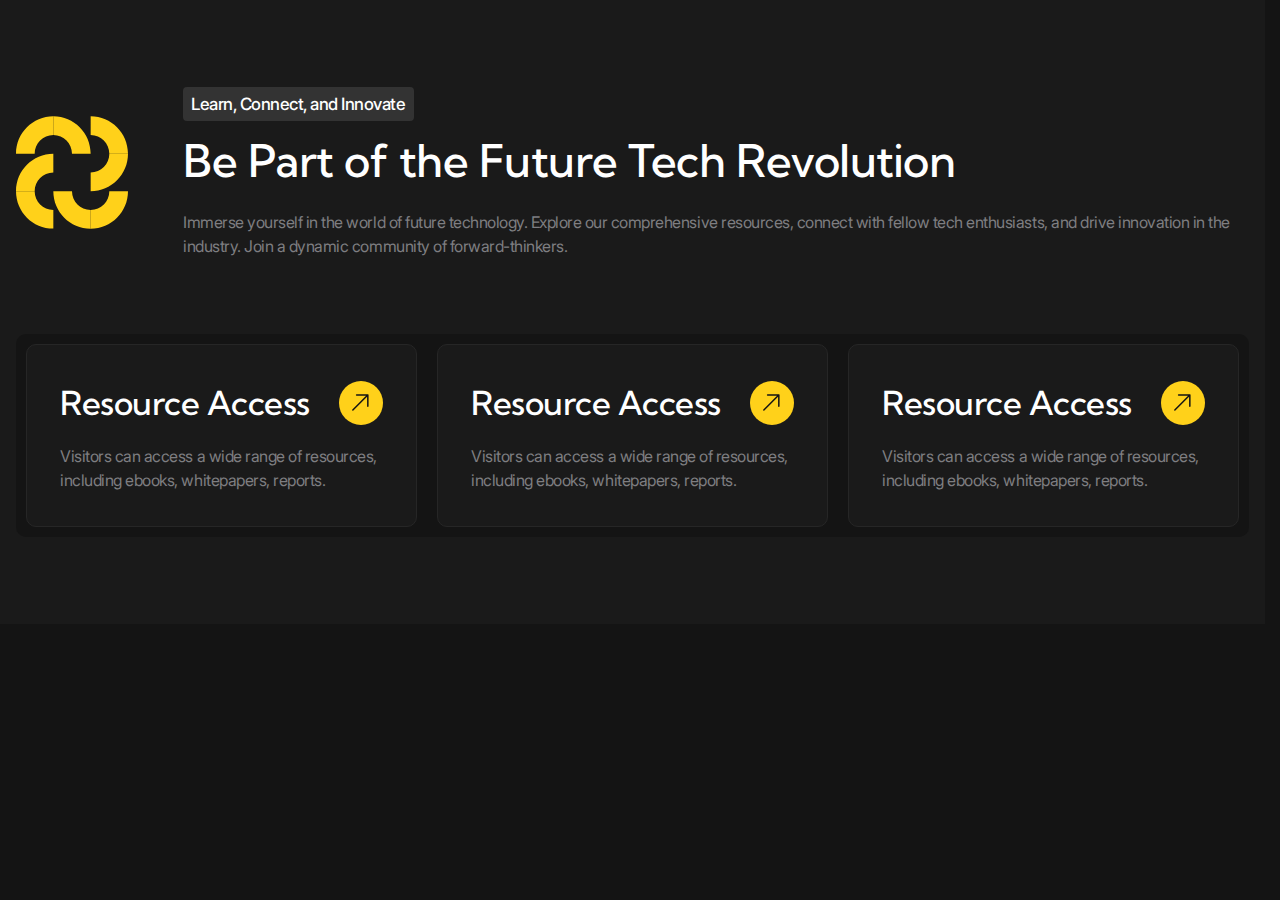
<file: future-tech/index.html>
<!doctype html>
<html lang="en">
<head>
  <meta charset="UTF-8">
  <meta name="viewport"
        content="width=device-width, user-scalable=no, initial-scale=1.0, maximum-scale=1.0, minimum-scale=1.0">
  <meta http-equiv="X-UA-Compatible" content="ie=edge">
  <title>Future Tech | Home</title>
  <link rel="stylesheet" href="./styles/main.css"/>
  <script src="./scripts/main.js" type="module"></script>
</head>
<body>
<header class="header" data-js-header>
  <div class="header__promo">
    <div class="header__promo-inner container">
      <a class="header__promo-link" href="/">
        <span class="icon icon--yellow-arrow">Subscribe to our Newsletter For New & latest Blogs and Resources</span>
      </a>
    </div>
  </div>
  <div class="header__body">
    <div class="header__body-inner container">
      <a
        class="header__logo logo"
        href="/"
        aria-label="Home"
        title="Home"
      >
        <img
          class="logo__image"
          src="./images/logo.svg"
          alt=""
          width="179" height="50"
        />
      </a>
      <div class="header__overlay" data-js-header-overlay>
        <nav class="header__menu">
          <ul class="header__menu-list">
            <li class="header__menu-item">
              <a class="header__menu-link is-active" href="./index.html">Home</a>
            </li>
            <li class="header__menu-item">
              <a class="header__menu-link" href="./news.html">News</a>
            </li>
            <li class="header__menu-item">
              <a class="header__menu-link" href="./podcasts.html">Podcasts</a>
            </li>
            <li class="header__menu-item">
              <a class="header__menu-link" href="./resources.html">Resources</a>
            </li>
          </ul>
        </nav>
        <a class="header__contact-us-link button button--accent" href="./contacts.html">
          Contact Us
        </a>
      </div>
      <button
        class="header__burger-button burger-button visible-mobile"
        type="button"
        aria-label="Open menu"
        title="Open menu"
        data-js-header-burger-button
      >
        <span class="burger-button__line"></span>
        <span class="burger-button__line"></span>
        <span class="burger-button__line"></span>
      </button>
    </div>
  </div>
</header>

<!-- main content -->
<main>
  <!--        section hero        -->
  <section class="hero" aria-labelledby="hero__title">
    <div class="hero__main container">
      <!--            hero__body            -->
      <div class="hero__body">
        <p class="hero__subtitles">Your Journey to Tomorrow Begins Here</p>
        <h1 class="hero__title" id="hero__title">Explore the Frontiers of Artificial Intelligence</h1>
        <div class="hero__discription">
          <p>Welcome to the epicenter of AI innovation. FutureTech AI News is your passport to a world where
            machines think, learn, and reshape the future. Join us on this visionary expedition into the
            heart of AI.</p>
        </div>
      </div>
      <!--            hero__metrics            -->
      <div class="hero__metrics metrics full-vw-line full-vw-line--top full-vw-line--left">
        <dl class="metrics__list">
          <div class="metrics__item">
            <dt class="metrics__key">Resources available</dt>
            <dd class="metrics__value h3">300<span class="metrics__sign">+</span></dd>
          </div>
          <div class="metrics__item">
            <dt class="metrics__key">Total Downloads</dt>
            <dd class="metrics__value h3">12k<span class="metrics__sign">+</span></dd>
          </div>
          <div class="metrics__item">
            <dt class="metrics__key">Active Users</dt>
            <dd class="metrics__value h3">10k<span class="metrics__sign">+</span></dd>
          </div>
        </dl>
      </div>
      <!--            hero__resources-preview            -->
      <div class="hero__resources-preview resources-preview">
        <div class="resources-preview__team team">
          <img
            src="./images/team/1.png"
            alt=""
            class="team__person"
            width="60" height="60"
            loading="lazy"
          />
          <img
            src="./images/team/2.png"
            alt=""
            class="team__person"
            width="60" height="60"
            loading="lazy"
          />
          <img
            src="./images/team/3.png"
            alt=""
            class="team__person"
            width="60" height="60"
            loading="lazy"
          />
          <img
            src="./images/team/4.png"
            alt=""
            class="team__person"
            width="60" height="60"
            loading="lazy"
          />
        </div>
        <div class="resources-preview__body">
          <p class="resources-preview__title h5">Explore 1000+ resources</p>
          <p class="resources-preview__subtitle">Over 1,000 articles on emerging tech trends and
            breakthroughs.</p>
        </div>
        <a href="/" class="resources-preview__button button">
          <span class="icon icon--yellow-arrow">Explore Resources</span>
        </a>
      </div>
    </div>
    <!--        hero__advantages        -->
    <div class="hero__advantages">
      <h2 class="visually-hidden">Our advantages</h2>
      <!--            hero__advantages-list            -->
      <ul class="hero__advantages-list container">
        <li class="hero__advantages-item">
          <div class="advantages-card">
            <img
              src="./images/advantages/icon-1.svg"
              alt=""
              class="advantages-card__image"
              width="50"
              height="50"
            />
            <a href="/" class="advantages-card__link circle-icon">
              <h3 class="advantages-card__title h6">Latest News Updates</h3>
              <p class="advantages-card__subtitle">Stay Current</p>
            </a>
            <p class="advantages-card__details">Over 1,000 articles published monthly</p>
          </div>
        </li>
        <li class="hero__advantages-item">
          <div class="advantages-card">
            <img
              src="./images/advantages/icon-2.svg"
              alt=""
              class="advantages-card__image"
              width="50"
              height="50"
            />
            <a href="/" class="advantages-card__link circle-icon">
              <h3 class="advantages-card__title h6">Expert Contributors</h3>
              <p class="advantages-card__subtitle">Trusted Insights</p>
            </a>
            <p class="advantages-card__details">50+ renowned AI experts on our team</p>
          </div>
        </li>
        <li class="hero__advantages-item">
          <div class="advantages-card">
            <img
              src="./images/advantages/icon-3.svg"
              alt=""
              class="advantages-card__image"
              width="50"
              height="50"
            />
            <a href="/" class="advantages-card__link circle-icon">
              <h3 class="advantages-card__title h6">Global Readership</h3>
              <p class="advantages-card__subtitle">Worldwide Impact</p>
            </a>
            <p class="advantages-card__details">2 million monthly readers</p>
          </div>
        </li>
      </ul>
    </div>
  </section>
  <!--    section futures    -->
  <section class="section" aria-labelledby="futures-title">
    <!--        section__header        -->
    <header class="section__header">
      <div class="section__header-inner container">
        <div class="section__header-info">
          <p class="section__subtitle tag">Unlock the Power of</p>
          <h2 class="section__title" id="futures-title">FutureTech Features</h2>
        </div>
      </div>
    </header>
    <!--        делаем универсально для возможности переиспользования-->
    <!--        section__body        -->
    <div class="section__body">
      <ul class="list">
        <li class="list__item">
          <div class="card container">
            <div class="card__preview">
              <div class="card__preview-main">
                <img
                  src="./images/futures/1.svg"
                  alt=""
                  class="card__preview-main-icon"
                  width="80" height="80" loading="lazy"
                >
                <div class="card__preview-info">
                  <h3 class="card__preview-title">Future Technology Blog</h3>
                  <div class="card__preview-description">
                    <p>Stay informed with our blog section dedicated to future technology.</p>
                  </div>
                </div>

              </div>
            </div>
            <div class="card__body">
              <div class="card__grid card__grid--2-cols">
                <div class="card__cell tile">
                  <h4 class="card__cell-title h5">Quantity</h4>
                  <p class="card__cell-description">Over 1,000 articles on emerging tech trends and
                    breakthroughs.</p>
                </div>
                <div class="card__cell tile">
                  <h4 class="card__cell-title h5">Variety</h4>
                  <p class="card__cell-description">Articles cover fields like AI, robotics,
                    biotechnology, and more.</p>
                </div>
                <div class="card__cell tile">
                  <h4 class="card__cell-title h5">Frequency</h4>
                  <p class="card__cell-description">Fresh content added daily to keep you up to
                    date.</p>
                </div>
                <div class="card__cell tile">
                  <h4 class="card__cell-title h5">Authoritative</h4>
                  <p class="card__cell-description">Written by our team of tech experts and industry
                    professionals.</p>
                </div>
              </div>
            </div>
          </div>
        </li>
        <li class="list__item">
          <div class="card container">
            <div class="card__preview">
              <div class="card__preview-main">
                <img
                  src="./images/futures/2.svg"
                  alt=""
                  class="card__preview-main-icon"
                  width="80" height="80" loading="lazy"
                >
                <div class="card__preview-info">
                  <h3 class="card__preview-title">Research Insights Blogs</h3>
                  <div class="card__preview-description">
                    <p>Dive deep into future technology concepts with our research section.</p>
                  </div>
                </div>

              </div>
            </div>
            <div class="card__body">
              <div class="card__grid card__grid--2-cols">
                <div class="card__cell tile">
                  <h4 class="card__cell-title h5">Depth</h4>
                  <p class="card__cell-description">500+ research articles for in-depth
                    understanding.</p>
                </div>
                <div class="card__cell tile">
                  <h4 class="card__cell-title h5">Graphics</h4>
                  <p class="card__cell-description">Visual aids and infographics to enhance
                    comprehension.</p>
                </div>
                <div class="card__cell tile">
                  <h4 class="card__cell-title h5">Trends</h4>
                  <p class="card__cell-description">Explore emerging trends in future technology
                    research.</p>
                </div>
                <div class="card__cell tile">
                  <h4 class="card__cell-title h5">Contributors</h4>
                  <p class="card__cell-description">Contributions from tech researchers and
                    academics.</p>
                </div>
              </div>
            </div>
          </div>
        </li>

      </ul>
    </div>
  </section>
  <!--    section blog    -->
  <section class="section" aria-labelledby="blog-title">
    <!--       blog section__header        -->
    <header class="section__header">
      <div class="section__header-inner container">
        <div class="section__header-info">
          <p class="section__subtitle tag">A Knowledge Treasure Trove</p>
          <h2 class="section__title" id="blog-title">Explore FutureTech's In-Depth Blog Posts</h2>
        </div>
        <a href="./blog.html" class="section__link button">
          <span class="icon icon--yellow-arrow">View All Blogs</span>
        </a>
      </div>
    </header>
    <!--        blog section__body        -->
    <div class="section__body tabs" data-js-tabs>
      <h3 class="visually-hidden" id="blog-category-title">
        Blog category
      </h3>
      <!--            blog tabs__header            -->
      <header class="tabs__header">
        <div
          class="tabs__buttons container"
          role="tablist"
          aria-labelledby="blog-category-title"
        >
          <button
            class="tabs__button is-active"
            id="tab-1"
            type="button"
            role="tab"
            aria-controls="tabpanel-1"
            data-js-tabs-button
            aria-selected="true"
          >
            All
          </button>
          <button
            class="tabs__button"
            id="tab-2"
            type="button"
            role="tab"
            aria-controls="tabpanel-2"
            data-js-tabs-button
            aria-selected="false"
            tabindex="-1"
          >
            Quantum Computing
          </button>
          <button
            class="tabs__button"
            id="tab-3"
            type="button"
            role="tab"
            aria-controls="tabpanel-3"
            data-js-tabs-button
            aria-selected="false"
            tabindex="-1"
          >
            AI Ethics
          </button>
          <button
            class="tabs__button"
            id="tab-4"
            type="button"
            role="tab"
            aria-controls="tabpanel-4"
            data-js-tabs-button
            aria-selected="false"
            tabindex="-1"
          >
            Space Exploration
          </button>
          <button
            class="tabs__button"
            id="tab-5"
            type="button"
            role="tab"
            aria-controls="tabpanel-5"
            data-js-tabs-button
            aria-selected="false"
            tabindex="-1"
          >
            Biotechnology
          </button>
          <button
            class="tabs__button"
            id="tab-6"
            type="button"
            role="tab"
            aria-controls="tabpanel-6"
            data-js-tabs-button
            aria-selected="false"
            tabindex="-1"
          >
            Renewable Energy
          </button>
        </div>
      </header>
      <!--            blog tabs__body            -->
      <div class="tabs__body">
        <div
          class="tabs__content is-active"
          id="tabpanel-1"
          aria-labelledby="tab-1"
          tabindex="0"
          data-js-tabs-content
        >
          <!--                    blog cards list                    -->
          <ul class="list">
            <li class="list__item">
              <!--                            blog card                            -->
              <article class="blog-card container">
                <!--                                blog card__author                                -->
                <div class="blog-card__author person-card">
                  <img
                    src="./images/blog/1.png"
                    alt=""
                    class="person-card__image"
                    width="80" height="80" loading="lazy"
                  >
                  <div class="person-card__body">
                    <p class="person-card__name">John Techson</p>
                    <p class="person-card__department">Quantum Computing</p>
                  </div>
                </div>
                <!--                                blog card__body                                -->
                <div class="blog-card__body">
                  <time class="blog-card__date h6" datetime="2023-10-15">October 15, 2023</time>
                  <div class="blog-card__info">
                    <h4 class="blog-card__title">The Quantum Leap in Computing</h4>
                    <div class="blog-card__description">
                      <p>Explore the revolution in quantum computing, its applications, and its
                        potential impact on various industries.</p>
                    </div>
                  </div>
                  <!--                                    blog card__actions + button                                    -->
                  <div class="blog-card__actions blog-actions">
                    <ul class="blog-actions__list">
                      <li class="blog-actions__item">
                        <button
                          class="blog-actions__button is-active"
                          type="button"
                          aria-label="Dislike"
                          title="Dislike"
                        >
                                                    <span class="blog-actions__icon-wrapper">
                                                        <svg width="24" height="25" viewBox="0 0 24 25" fill="none"
                                                             xmlns="http://www.w3.org/2000/svg">
<path
  d="M11.645 21.4107L11.6384 21.4071L11.6158 21.3949C11.5965 21.3844 11.5689 21.3693 11.5336 21.3496C11.4629 21.3101 11.3612 21.2524 11.233 21.1769C10.9765 21.0261 10.6132 20.8039 10.1785 20.515C9.31074 19.9381 8.15122 19.0901 6.9886 18.0063C4.68781 15.8615 2.25 12.6751 2.25 8.75C2.25 5.82194 4.7136 3.5 7.6875 3.5C9.43638 3.5 11.0023 4.29909 12 5.5516C12.9977 4.29909 14.5636 3.5 16.3125 3.5C19.2864 3.5 21.75 5.82194 21.75 8.75C21.75 12.6751 19.3122 15.8615 17.0114 18.0063C15.8488 19.0901 14.6893 19.9381 13.8215 20.515C13.3868 20.8039 13.0235 21.0261 12.767 21.1769C12.6388 21.2524 12.5371 21.3101 12.4664 21.3496C12.4311 21.3693 12.4035 21.3844 12.3842 21.3949L12.3616 21.4071L12.355 21.4107L12.3523 21.4121C12.1323 21.5289 11.8677 21.5289 11.6477 21.4121L11.645 21.4107Z"
  stroke="#666666" stroke-width="1.5" stroke-linejoin="round"/>
</svg>

                                                    </span>
                          <span>24.5k</span>
                        </button>
                      </li>
                      <li class="blog-actions__item">
                        <button
                          class="blog-actions__button"
                          type="button"
                          aria-label="Discuss"
                          title="Discuss"
                        >
                                                    <span class="blog-actions__icon-wrapper">
                                                        <svg width="24" height="25" viewBox="0 0 24 25" fill="none"
                                                             xmlns="http://www.w3.org/2000/svg">
<path
  d="M8.48581 19.6888C9.54657 20.2083 10.7392 20.5 12 20.5C16.4183 20.5 20 16.9183 20 12.5C20 8.08172 16.4183 4.5 12 4.5C7.58172 4.5 4 8.08172 4 12.5C4 14.1401 4.49356 15.665 5.34026 16.9341M8.48581 19.6888L4 20.5L5.34026 16.9341M8.48581 19.6888L8.49231 19.6877M5.34026 16.9341L5.34154 16.9308"
  stroke="#666666" stroke-width="1.5" stroke-linecap="round" stroke-linejoin="round"/>
</svg>

                                                    </span>
                          <span>50</span>
                        </button>
                      </li>
                      <li class="blog-actions__item">
                        <button
                          class="blog-actions__button"
                          type="button"
                          aria-label="Share"
                          title="Share"
                        >
                                                    <span class="blog-actions__icon-wrapper">
                                                        <svg width="24" height="25" viewBox="0 0 24 25" fill="none"
                                                             xmlns="http://www.w3.org/2000/svg">
<path
  d="M10.0384 14.4616L4.1719 11.7951C3.36454 11.4281 3.39898 10.2697 4.22673 9.95134L18.8999 4.30781C19.7087 3.99675 20.5033 4.79139 20.1922 5.60013L14.5487 20.2733C14.2303 21.1011 13.072 21.1355 12.705 20.3281L10.0384 14.4616ZM10.0384 14.4616L14.4231 10.077"
  stroke="#666666" stroke-width="1.5" stroke-linecap="round" stroke-linejoin="round"/>
</svg>

                                                    </span>
                          <span>20</span>
                        </button>
                      </li>
                    </ul>
                  </div>
                </div>
                <a href="/" class="blog-card__link button">
                  <span class="icon icon--yellow-arrow">View Blog</span>
                </a>
              </article>
            </li>
            <li class="list__item">
              <!--                            blog card                            -->
              <article class="blog-card container">
                <!--                                blog card__author                                -->
                <div class="blog-card__author person-card">
                  <img
                    src="./images/blog/2.png"
                    alt=""
                    class="person-card__image"
                    width="80" height="80" loading="lazy"
                  >
                  <div class="person-card__body">
                    <p class="person-card__name">Sarah Ethicist</p>
                    <p class="person-card__department">AI Ethics</p>
                  </div>
                </div>
                <!--                                blog card__body                                -->
                <div class="blog-card__body">
                  <time class="blog-card__date h6" datetime="2023-11-05">November 5, 2023</time>
                  <div class="blog-card__info">
                    <h4 class="blog-card__title">The Ethical Dilemmas of AI</h4>
                    <div class="blog-card__description">
                      <p>A deep dive into ethical challenges posed by AI, including bias, privacy,
                        and transparency.</p>
                    </div>
                  </div>
                  <!--                                    blog card__actions + button                                    -->
                  <div class="blog-card__actions blog-actions">
                    <ul class="blog-actions__list">
                      <li class="blog-actions__item">
                        <button
                          class="blog-actions__button"
                          type="button"
                          aria-label="Dislike"
                          title="Dislike"
                        >
                                                    <span class="blog-actions__icon-wrapper">
                                                        <svg width="24" height="25" viewBox="0 0 24 25" fill="none"
                                                             xmlns="http://www.w3.org/2000/svg">
<path
  d="M11.645 21.4107L11.6384 21.4071L11.6158 21.3949C11.5965 21.3844 11.5689 21.3693 11.5336 21.3496C11.4629 21.3101 11.3612 21.2524 11.233 21.1769C10.9765 21.0261 10.6132 20.8039 10.1785 20.515C9.31074 19.9381 8.15122 19.0901 6.9886 18.0063C4.68781 15.8615 2.25 12.6751 2.25 8.75C2.25 5.82194 4.7136 3.5 7.6875 3.5C9.43638 3.5 11.0023 4.29909 12 5.5516C12.9977 4.29909 14.5636 3.5 16.3125 3.5C19.2864 3.5 21.75 5.82194 21.75 8.75C21.75 12.6751 19.3122 15.8615 17.0114 18.0063C15.8488 19.0901 14.6893 19.9381 13.8215 20.515C13.3868 20.8039 13.0235 21.0261 12.767 21.1769C12.6388 21.2524 12.5371 21.3101 12.4664 21.3496C12.4311 21.3693 12.4035 21.3844 12.3842 21.3949L12.3616 21.4071L12.355 21.4107L12.3523 21.4121C12.1323 21.5289 11.8677 21.5289 11.6477 21.4121L11.645 21.4107Z"
  stroke="#666666" stroke-width="1.5" stroke-linejoin="round"/>
</svg>

                                                    </span>
                          <span>32k</span>
                        </button>
                      </li>
                      <li class="blog-actions__item">
                        <button
                          class="blog-actions__button"
                          type="button"
                          aria-label="Discuss"
                          title="Discuss"
                        >
                                                    <span class="blog-actions__icon-wrapper">
                                                        <svg width="24" height="25" viewBox="0 0 24 25" fill="none"
                                                             xmlns="http://www.w3.org/2000/svg">
<path
  d="M8.48581 19.6888C9.54657 20.2083 10.7392 20.5 12 20.5C16.4183 20.5 20 16.9183 20 12.5C20 8.08172 16.4183 4.5 12 4.5C7.58172 4.5 4 8.08172 4 12.5C4 14.1401 4.49356 15.665 5.34026 16.9341M8.48581 19.6888L4 20.5L5.34026 16.9341M8.48581 19.6888L8.49231 19.6877M5.34026 16.9341L5.34154 16.9308"
  stroke="#666666" stroke-width="1.5" stroke-linecap="round" stroke-linejoin="round"/>
</svg>

                                                    </span>
                          <span>72</span>
                        </button>
                      </li>
                      <li class="blog-actions__item">
                        <button
                          class="blog-actions__button"
                          type="button"
                          aria-label="Share"
                          title="Share"
                        >
                                                    <span class="blog-actions__icon-wrapper">
                                                        <svg width="24" height="25" viewBox="0 0 24 25" fill="none"
                                                             xmlns="http://www.w3.org/2000/svg">
<path
  d="M10.0384 14.4616L4.1719 11.7951C3.36454 11.4281 3.39898 10.2697 4.22673 9.95134L18.8999 4.30781C19.7087 3.99675 20.5033 4.79139 20.1922 5.60013L14.5487 20.2733C14.2303 21.1011 13.072 21.1355 12.705 20.3281L10.0384 14.4616ZM10.0384 14.4616L14.4231 10.077"
  stroke="#666666" stroke-width="1.5" stroke-linecap="round" stroke-linejoin="round"/>
</svg>

                                                    </span>
                          <span>18</span>
                        </button>
                      </li>
                    </ul>
                  </div>
                </div>
                <a href="/" class="blog-card__link button">
                  <span class="icon icon--yellow-arrow">View Blog</span>
                </a>
              </article>
            </li>
            <li class="list__item">
              <!--                            blog card                            -->
              <article class="blog-card container">
                <!--                                blog card__author                                -->
                <div class="blog-card__author person-card">
                  <img
                    src="./images/blog/3.png"
                    alt=""
                    class="person-card__image"
                    width="80" height="80" loading="lazy"
                  >
                  <div class="person-card__body">
                    <p class="person-card__name">Astronomer X</p>
                    <p class="person-card__department">Space Exploration</p>
                  </div>
                </div>
                <!--                                blog card__body                                -->
                <div class="blog-card__body">
                  <time class="blog-card__date h6" datetime="2023-12-10">December 10, 2023</time>
                  <div class="blog-card__info">
                    <h4 class="blog-card__title">The Mars Colonization Challenge</h4>
                    <div class="blog-card__description">
                      <p>Exploring the technical and logistical challenges of human colonization
                        on Mars.</p>
                    </div>
                  </div>
                  <!--                                    blog card__actions + button                                    -->
                  <div class="blog-card__actions blog-actions">
                    <ul class="blog-actions__list">
                      <li class="blog-actions__item">
                        <button
                          class="blog-actions__button"
                          type="button"
                          aria-label="Dislike"
                          title="Dislike"
                        >
                                                    <span class="blog-actions__icon-wrapper">
                                                        <svg width="24" height="25" viewBox="0 0 24 25" fill="none"
                                                             xmlns="http://www.w3.org/2000/svg">
<path
  d="M11.645 21.4107L11.6384 21.4071L11.6158 21.3949C11.5965 21.3844 11.5689 21.3693 11.5336 21.3496C11.4629 21.3101 11.3612 21.2524 11.233 21.1769C10.9765 21.0261 10.6132 20.8039 10.1785 20.515C9.31074 19.9381 8.15122 19.0901 6.9886 18.0063C4.68781 15.8615 2.25 12.6751 2.25 8.75C2.25 5.82194 4.7136 3.5 7.6875 3.5C9.43638 3.5 11.0023 4.29909 12 5.5516C12.9977 4.29909 14.5636 3.5 16.3125 3.5C19.2864 3.5 21.75 5.82194 21.75 8.75C21.75 12.6751 19.3122 15.8615 17.0114 18.0063C15.8488 19.0901 14.6893 19.9381 13.8215 20.515C13.3868 20.8039 13.0235 21.0261 12.767 21.1769C12.6388 21.2524 12.5371 21.3101 12.4664 21.3496C12.4311 21.3693 12.4035 21.3844 12.3842 21.3949L12.3616 21.4071L12.355 21.4107L12.3523 21.4121C12.1323 21.5289 11.8677 21.5289 11.6477 21.4121L11.645 21.4107Z"
  stroke="#666666" stroke-width="1.5" stroke-linejoin="round"/>
</svg>

                                                    </span>
                          <span>20k</span>
                        </button>
                      </li>
                      <li class="blog-actions__item">
                        <button
                          class="blog-actions__button"
                          type="button"
                          aria-label="Discuss"
                          title="Discuss"
                        >
                                                    <span class="blog-actions__icon-wrapper">
                                                        <svg width="24" height="25" viewBox="0 0 24 25" fill="none"
                                                             xmlns="http://www.w3.org/2000/svg">
<path
  d="M8.48581 19.6888C9.54657 20.2083 10.7392 20.5 12 20.5C16.4183 20.5 20 16.9183 20 12.5C20 8.08172 16.4183 4.5 12 4.5C7.58172 4.5 4 8.08172 4 12.5C4 14.1401 4.49356 15.665 5.34026 16.9341M8.48581 19.6888L4 20.5L5.34026 16.9341M8.48581 19.6888L8.49231 19.6877M5.34026 16.9341L5.34154 16.9308"
  stroke="#666666" stroke-width="1.5" stroke-linecap="round" stroke-linejoin="round"/>
</svg>

                                                    </span>
                          <span>31</span>
                        </button>
                      </li>
                      <li class="blog-actions__item">
                        <button
                          class="blog-actions__button"
                          type="button"
                          aria-label="Share"
                          title="Share"
                        >
                                                    <span class="blog-actions__icon-wrapper">
                                                        <svg width="24" height="25" viewBox="0 0 24 25" fill="none"
                                                             xmlns="http://www.w3.org/2000/svg">
<path
  d="M10.0384 14.4616L4.1719 11.7951C3.36454 11.4281 3.39898 10.2697 4.22673 9.95134L18.8999 4.30781C19.7087 3.99675 20.5033 4.79139 20.1922 5.60013L14.5487 20.2733C14.2303 21.1011 13.072 21.1355 12.705 20.3281L10.0384 14.4616ZM10.0384 14.4616L14.4231 10.077"
  stroke="#666666" stroke-width="1.5" stroke-linecap="round" stroke-linejoin="round"/>
</svg>

                                                    </span>
                          <span>12</span>
                        </button>
                      </li>
                    </ul>
                  </div>
                </div>
                <a href="/" class="blog-card__link button">
                  <span class="icon icon--yellow-arrow">View Blog</span>
                </a>
              </article>
            </li>
          </ul>
        </div>
        <div
          class="tabs__content"
          id="tabpanel-2"
          aria-labelledby="tab-2"
          tabindex="0"
          data-js-tabs-content
        >
          Lorem ipsum dolor sit amet, consectetur adipisicing elit. Accusantium architecto at blanditiis cum
          cumque cupiditate eaque est eum eveniet inventore laudantium nam officia omnis pariatur, placeat rem
          repellat reprehenderit sunt?
        </div>
        <div
          class="tabs__content"
          id="tabpanel-3"
          aria-labelledby="tab-3"
          tabindex="0"
          data-js-tabs-content
        >
          Lorem ipsum dolor sit amet, consectetur adipisicing elit. Accusantium architecto at blanditiis cum
          cumque cupiditate eaque est eum eveniet inventore laudantium nam officia omnis pariatur, placeat rem
          repellat reprehenderit sunt?
        </div>
        <div
          class="tabs__content"
          id="tabpanel-4"
          aria-labelledby="tab-4"
          tabindex="0"
          data-js-tabs-content
        >
          Lorem ipsum dolor sit amet, consectetur adipisicing elit. Accusantium architecto at blanditiis cum
          cumque cupiditate eaque est eum eveniet inventore laudantium nam officia omnis pariatur, placeat rem
          repellat reprehenderit sunt?
        </div>
        <div
          class="tabs__content"
          id="tabpanel-5"
          aria-labelledby="tab-5"
          tabindex="0"
          data-js-tabs-content
        >
          Lorem ipsum dolor sit amet, consectetur adipisicing elit. Accusantium architecto at blanditiis cum
          cumque cupiditate eaque est eum eveniet inventore laudantium nam officia omnis pariatur, placeat rem
          repellat reprehenderit sunt?
        </div>
        <div
          class="tabs__content"
          id="tabpanel-6"
          aria-labelledby="tab-6"
          tabindex="0"
          data-js-tabs-content
        >
          Lorem ipsum dolor sit amet, consectetur adipisicing elit. Accusantium architecto at blanditiis cum
          cumque cupiditate eaque est eum eveniet inventore laudantium nam officia omnis pariatur, placeat rem
          repellat reprehenderit sunt?
        </div>

      </div>
    </div>
  </section>
  <!--    section resources    -->
  <section class="section" aria-labelledby="resources-title">
    <!--       resources section__header        -->
    <header class="section__header">
      <div class="section__header-inner container">
        <div class="section__header-info">
          <p class="section__subtitle tag">Your Gateway to In-Depth Information</p>
          <h2 class="section__title" id="resources-title">Unlock Valuable Knowledge with FutureTech's
            Resources</h2>
        </div>
        <a href="/" class="section__link button">
          <span class="icon icon--yellow-arrow">View All Resources</span>
        </a>
      </div>
    </header>
    <!--        resources section__body        -->
    <div class="section__body">
      <ul class="list">
        <li class="list__item">
          <!--        card container  -->
          <div class="card container">
            <!--                        card__preview                        -->
            <div class="card__preview">
              <div class="card__preview-main">
                <img
                  src="./images/resources/icon-1.svg"
                  alt=""
                  class="card__preview-icon"
                  width="80" height="80" loading="lazy"
                >
                <div class="card__preview-info">
                  <h3 class="card__preview-title">Ebooks</h3>
                  <div class="card__preview-description">
                    <p>Explore our collection of ebooks covering a wide spectrum of future
                      technology
                      topics.</p>
                  </div>
                </div>
                <a href="/" class="card__preview-link button button--dark-gray">
                  <span class="icon icon--yellow-arrow">Download Ebooks Now</span>
                </a>

              </div>
              <div class="card__preview-extra">
                <div class="download-info tile">
                  <div class="download-info__body">
                    <p class="download-info__title">Downloaded By</p>
                    <p class="download-info__subtitle h5">10k + Users</p>
                  </div>
                  <div class="download-info__team team">
                    <img
                      src="./images/team/1.png"
                      alt=""
                      class="team__person"
                      width="50" height="50"
                      loading="lazy"
                    />
                    <img
                      src="./images/team/2.png"
                      alt=""
                      class="team__person"
                      width="50" height="50"
                      loading="lazy"
                    />
                    <img
                      src="./images/team/3.png"
                      alt=""
                      class="team__person"
                      width="50" height="50"
                      loading="lazy"
                    />
                    <img
                      src="./images/team/4.png"
                      alt=""
                      class="team__person"
                      width="50" height="50"
                      loading="lazy"
                    />
                  </div>

                </div>
              </div>
            </div>
            <!--                        card__body                        -->
            <div class="card__body">
              <div class="card__grid card__grid--2-cols-alt">
                <div class="card__cell">
                  <h3 class="card__cell-title h5">Variety of Topics</h3>
                </div>
                <div class="card__cell">
                  <p class="card__cell-description">Topics include AI in education (25%), renewable
                    energy (20%), healthcare (15%), space exploration (25%), and biotechnology
                    (15%).</p>
                </div>
                <div class="card__cell card__cell--wide">
                  <img
                    src="images/resources/details-1.jpg"
                    alt=""
                    class="card__cell-image"
                    width="917" height="332"
                    loading="lazy"
                  >
                </div>
                <div class="card__cell tile">
                  <h4 class="card__cell-subtitle">Total Ebooks</h4>
                  <p class="card__cell-description h6">Over 100 ebooks</p>
                </div>
                <div class="card__cell tile">
                  <h4 class="card__cell-subtitle">Download Formats</h4>
                  <p class="card__cell-description h6">PDF format for access.</p>
                  <a href="/" class="card__cell-link button">
                    <span class="icon icon--yellow-eye">Preview</span>
                  </a>
                </div>
                <div class="card__cell card__cell--wide tile">
                  <h4 class="card__cell-subtitle">Average Author Expertise</h4>
                  <p class="card__cell-description h6">Ebooks are authored by renowned experts with an
                    average of 15 years of experience</p>
                </div>
              </div>
            </div>
          </div>

        </li>
        <li class="list__item">
          <!--        card container  -->
          <div class="card container">
            <!--                        card__preview                        -->
            <div class="card__preview">
              <div class="card__preview-main">
                <img
                  src="./images/resources/icon-2.svg"
                  alt=""
                  class="card__preview-icon"
                  width="80" height="80" loading="lazy"
                >
                <div class="card__preview-info">
                  <h3 class="card__preview-title">Whitepapers</h3>
                  <div class="card__preview-description">
                    <p>Dive into comprehensive reports and analyses with our collection of
                      whitepapers.</p>
                  </div>
                </div>
                <a href="/" class="card__preview-link button button--dark-gray">
                  <span class="icon icon--yellow-arrow">Download Whitepapers Now</span>
                </a>

              </div>
              <div class="card__preview-extra">
                <div class="download-info tile">
                  <div class="download-info__body">
                    <p class="download-info__title">Downloaded By</p>
                    <p class="download-info__subtitle h5">10k + Users</p>
                  </div>
                  <div class="download-info__team team">
                    <img
                      src="./images/team/1.png"
                      alt=""
                      class="team__person"
                      width="50" height="50"
                      loading="lazy"
                    />
                    <img
                      src="./images/team/2.png"
                      alt=""
                      class="team__person"
                      width="50" height="50"
                      loading="lazy"
                    />
                    <img
                      src="./images/team/3.png"
                      alt=""
                      class="team__person"
                      width="50" height="50"
                      loading="lazy"
                    />
                    <img
                      src="./images/team/4.png"
                      alt=""
                      class="team__person"
                      width="50" height="50"
                      loading="lazy"
                    />
                  </div>

                </div>
              </div>
            </div>
            <!--                        card__body                        -->
            <div class="card__body">
              <div class="card__grid card__grid--2-cols-alt">
                <div class="card__cell">
                  <h3 class="card__cell-title h5">Topics Coverage</h3>
                </div>
                <div class="card__cell">
                  <p class="card__cell-description">Whitepapers cover quantum computing (20%), AI
                    ethics (15%), space mining prospects (20%), AI in healthcare (15%), and
                    renewable energy strategies (30%).</p>
                </div>
                <div class="card__cell card__cell--wide">
                  <img
                    src="images/resources/details-2.jpg"
                    alt=""
                    class="card__cell-image"
                    width="917" height="332"
                    loading="lazy"
                  >
                </div>
                <div class="card__cell tile">
                  <h4 class="card__cell-subtitle">Total Whitepapers</h4>
                  <p class="card__cell-description h6">Over 50 whitepapers</p>
                </div>
                <div class="card__cell tile">
                  <h4 class="card__cell-subtitle">Download Formats</h4>
                  <p class="card__cell-description h6">PDF format for access.</p>
                  <a href="/" class="card__cell-link button">
                    <span class="icon icon--yellow-eye">Preview</span>
                  </a>
                </div>
                <div class="card__cell card__cell--wide tile">
                  <h4 class="card__cell-subtitle">Average Author Expertise</h4>
                  <p class="card__cell-description h6">Whitepapers are authored by subject matter
                    experts with an average of 20 years of experience.</p>
                </div>
              </div>
            </div>
          </div>

        </li>
      </ul>

    </div>
  </section>
  <!--section reviews-->
  <section class="section" aria-labelledby="reviews-title">
    <!--       reviews section__header        -->
    <header class="section__header">
      <div class="section__header-inner container">
        <div class="section__header-info">
          <p class="section__subtitle tag">What Our Readers Say</p>
          <h2 class="section__title" id="reviews-title">Real Words from Real Readers</h2>
        </div>
        <a href="/" class="section__link button">
          <span class="icon icon--yellow-arrow">View All Testimonials</span>
        </a>
      </div>
    </header>
    <!--        reviews section__body        -->
    <div class="section__body">
      <ul class="bordered-grid bordered-grid--3-cols container">
        <li class="bordered-grid__item">
          <!--    reviews section__body review-card     -->
          <div class="review-card">
            <div class="review-card__author person-card">
              <img
                src="./images/reviews/1.png"
                alt=""
                class="person-card__image"
                width="60" height="60" loading="lazy"
              >
              <div class="person-card__body">
                <p class="person-card__name">Sarah Thompson</p>
                <p class="person-card__department">San Francisco, USA</p>
              </div>
            </div>
            <div class="review-card__body tile">
              <div
                class="review-card__rating-view rating-view"
                aria-label="Rating 5 stars"
                title="Rating 5 stars"

              >
                <div class="rating-view__star is-active"></div>
                <div class="rating-view__star is-active"></div>
                <div class="rating-view__star is-active"></div>
                <div class="rating-view__star is-active"></div>
                <div class="rating-view__star is-active"></div>
              </div>
              <blockquote class="review-card__description">
                <p>The ebooks on AI in education have been a game-changer for my research. They provide
                  in-depth insights and case studies that are invaluable for staying updated.</p>
              </blockquote>
            </div>
          </div>
        </li>
        <li class="bordered-grid__item">
          <!--    reviews section__body review-card     -->
          <div class="review-card">
            <div class="review-card__author person-card">
              <img
                src="./images/reviews/2.png"
                alt=""
                class="person-card__image"
                width="60" height="60" loading="lazy"
              >
              <div class="person-card__body">
                <p class="person-card__name">Raj Patel</p>
                <p class="person-card__department">Mumbai, India</p>
              </div>
            </div>
            <div class="review-card__body tile">
              <div
                class="review-card__rating-view rating-view"
                aria-label="Rating 5 stars"
                title="Rating 5 stars"

              >
                <div class="rating-view__star is-active"></div>
                <div class="rating-view__star is-active"></div>
                <div class="rating-view__star is-active"></div>
                <div class="rating-view__star is-active"></div>
                <div class="rating-view__star is-active"></div>
              </div>
              <blockquote class="review-card__description">
                <p>The whitepapers on renewable energy strategies have greatly influenced my work. They
                  offer detailed data and analysis, helping me make informed decisions.</p>
              </blockquote>
            </div>
          </div>
        </li>
        <li class="bordered-grid__item">
          <!--    reviews section__body review-card     -->
          <div class="review-card">
            <div class="review-card__author person-card">
              <img
                src="./images/reviews/3.png"
                alt=""
                class="person-card__image"
                width="60" height="60" loading="lazy"
              >
              <div class="person-card__body">
                <p class="person-card__name">Emily Adams</p>
                <p class="person-card__department">London, UK</p>
              </div>
            </div>
            <div class="review-card__body tile">
              <div
                class="review-card__rating-view rating-view"
                aria-label="Rating 5 stars"
                title="Rating 5 stars"

              >
                <div class="rating-view__star is-active"></div>
                <div class="rating-view__star is-active"></div>
                <div class="rating-view__star is-active"></div>
                <div class="rating-view__star is-active"></div>
                <div class="rating-view__star is-active"></div>
              </div>
              <blockquote class="review-card__description">
                <p>The AI in healthcare reports have been an essential resource for our hospital. They
                  highlight the latest innovations and best practices, improving patient care.</p>
              </blockquote>
            </div>
          </div>
        </li>
        <li class="bordered-grid__item">
          <!--    reviews section__body review-card     -->
          <div class="review-card">
            <div class="review-card__author person-card">
              <img
                src="./images/reviews/4.png"
                alt=""
                class="person-card__image"
                width="60" height="60" loading="lazy"
              >
              <div class="person-card__body">
                <p class="person-card__name">Alan Jackson</p>
                <p class="person-card__department">Houston, USA</p>
              </div>
            </div>
            <div class="review-card__body tile">
              <div
                class="review-card__rating-view rating-view"
                aria-label="Rating 5 stars"
                title="Rating 5 stars"

              >
                <div class="rating-view__star is-active"></div>
                <div class="rating-view__star is-active"></div>
                <div class="rating-view__star is-active"></div>
                <div class="rating-view__star is-active"></div>
                <div class="rating-view__star is-active"></div>
              </div>
              <blockquote class="review-card__description">
                <p>The reports on space mining prospects have fueled my passion for space exploration.
                  They provide a comprehensive view of what lies beyond Earth.</p>
              </blockquote>
            </div>
          </div>
        </li>
        <li class="bordered-grid__item">
          <!--    reviews section__body review-card     -->
          <div class="review-card">
            <div class="review-card__author person-card">
              <img
                src="./images/reviews/5.png"
                alt=""
                class="person-card__image"
                width="60" height="60" loading="lazy"
              >
              <div class="person-card__body">
                <p class="person-card__name">Jessica Miller</p>
                <p class="person-card__department">Boston, USA</p>
              </div>
            </div>
            <div class="review-card__body tile">
              <div
                class="review-card__rating-view rating-view"
                aria-label="Rating 5 stars"
                title="Rating 5 stars"

              >
                <div class="rating-view__star is-active"></div>
                <div class="rating-view__star is-active"></div>
                <div class="rating-view__star is-active"></div>
                <div class="rating-view__star is-active"></div>
                <div class="rating-view__star is-active"></div>
              </div>
              <blockquote class="review-card__description">
                <p>The research papers on genomic breakthroughs have been a goldmine of information.
                  They've shaped the direction of my research in genomics.</p>
              </blockquote>
            </div>
          </div>
        </li>
        <li class="bordered-grid__item">
          <!--    reviews section__body review-card     -->
          <div class="review-card">
            <div class="review-card__author person-card">
              <img
                src="./images/reviews/6.png"
                alt=""
                class="person-card__image"
                width="60" height="60" loading="lazy"
              >
              <div class="person-card__body">
                <p class="person-card__name">Diego Lopez</p>
                <p class="person-card__department">San Francisco, USA</p>
              </div>
            </div>
            <div class="review-card__body tile">
              <div
                class="review-card__rating-view rating-view"
                aria-label="Rating 5 stars"
                title="Rating 5 stars"

              >
                <div class="rating-view__star is-active"></div>
                <div class="rating-view__star is-active"></div>
                <div class="rating-view__star is-active"></div>
                <div class="rating-view__star is-active"></div>
                <div class="rating-view__star is-active"></div>
              </div>
              <blockquote class="review-card__description">
                <p>The ebooks on renewable energy strategies have given me the insights I needed to
                  pivot our startup toward sustainability.</p>
              </blockquote>
            </div>
          </div>
        </li>
      </ul>
    </div>
  </section>
  <!--section about-->
  <section class="about" aria-labelledby="about-title">
    <!--    about__inner    -->
    <div class="about__inner container">
      <!--      about__header      -->
      <header class="about__header">
        <img
          src="./images/about/icon.svg"
          alt=""
          class="about__icon"
          width="150" height="150" loading="lazy"
        >
        <div class="about__info">
          <p class="about__subtitle tag">Learn, Connect, and Innovate</p>
          <h2 class="about__title" id="about-title">Be Part of the Future Tech Revolution</h2>
        </div>
        <div class="about__description">
          <p>Immerse yourself in the world of future technology. Explore our comprehensive resources, connect with
            fellow tech enthusiasts, and drive innovation in the industry. Join a dynamic community of
            forward-thinkers.</p>
        </div>
      </header>
      <!--      about__list      -->
      <ul class="about__list">
        <li class="about__item">
          <a href="" class="about-card tile">
            <h3 class="aabout-card__title circle-icon">Resource Access</h3>
            <div class="about-card__description">
              <p>Visitors can access a wide range of resources, including ebooks, whitepapers, reports.</p>
            </div>
          </a>
        </li>
        <li class="about__item">
          <a href="" class="about-card tile">
            <h3 class="aabout-card__title circle-icon">Resource Access</h3>
            <div class="about-card__description">
              <p>Visitors can access a wide range of resources, including ebooks, whitepapers, reports.</p>
            </div>
          </a>
        </li>
        <li class="about__item">
          <a href="" class="about-card tile">
            <h3 class="aabout-card__title circle-icon">Resource Access</h3>
            <div class="about-card__description">
              <p>Visitors can access a wide range of resources, including ebooks, whitepapers, reports.</p>
            </div>
          </a>
        </li>
      </ul>
    </div>
  </section>

</main>
<!-- footer content -->
<footer class="footer">
  <div class="footer__inner container">
    <div class="footer__body">
      <!--            footer__menu            -->
      <nav class="footer__menu">
        <div class="footer__menu-column">
          <a href="/" class="footer__menu-main-link h6">Home</a>
          <ul class="footer__menu-list">
            <li class="footer__menu-item">
              <a href="/" class="footer__menu-link">Features</a>
            </li>
            <li class="footer__menu-item">
              <a href="/" class="footer__menu-link">Blogs</a>
            </li>
            <li class="footer__menu-item">
              <a href="/" class="footer__menu-link">Resources</a>
              <span class="badge">New</span>
            </li>
            <li class="footer__menu-item">
              <a href="/" class="footer__menu-link">Testimonials</a>
            </li>
            <li class="footer__menu-item">
              <a href="/" class="footer__menu-link">Contact Us</a>
            </li>
            <li class="footer__menu-item">
              <a href="/" class="footer__menu-link">Newsletter</a>
            </li>
          </ul>
        </div>
        <div class="footer__menu-column">
          <a href="/" class="footer__menu-main-link h6">News</a>
          <ul class="footer__menu-list">
            <li class="footer__menu-item">
              <a href="/" class="footer__menu-link">Trending Stories</a>
            </li>
            <li class="footer__menu-item">
              <a href="/" class="footer__menu-link">Featured Videos</a>
            </li>
            <li class="footer__menu-item">
              <a href="/" class="footer__menu-link">Technology</a>
            </li>
            <li class="footer__menu-item">
              <a href="/" class="footer__menu-link">Health</a>
            </li>
            <li class="footer__menu-item">
              <a href="/" class="footer__menu-link">Politics</a>
            </li>
            <li class="footer__menu-item">
              <a href="/" class="footer__menu-link">Environment</a>
            </li>
          </ul>
        </div>
        <div class="footer__menu-column">
          <a href="/" class="footer__menu-main-link h6">Blogs</a>
          <ul class="footer__menu-list">
            <li class="footer__menu-item">
              <a href="/" class="footer__menu-link">Quantum Computing</a>
            </li>
            <li class="footer__menu-item">
              <a href="/" class="footer__menu-link">AI Ethics</a>
            </li>
            <li class="footer__menu-item">
              <a href="/" class="footer__menu-link">Space Exploration</a>
            </li>
            <li class="footer__menu-item">
              <a href="/" class="footer__menu-link">Biotechnology</a>
              <span class="badge">New</span>
            </li>
            <li class="footer__menu-item">
              <a href="/" class="footer__menu-link">Renewable Energy</a>
            </li>
            <li class="footer__menu-item">
              <a href="/" class="footer__menu-link">Biohacking</a>
            </li>
          </ul>
        </div>
        <div class="footer__menu-column">
          <a href="/" class="footer__menu-main-link h6">Biohacking</a>
          <ul class="footer__menu-list">
            <li class="footer__menu-item">
              <a href="/" class="footer__menu-link">AI Revolution</a>
            </li>
            <li class="footer__menu-item">
              <a href="/" class="footer__menu-link">AI Revolution</a>
              <span class="badge">New</span>
            </li>
            <li class="footer__menu-item">
              <a href="/" class="footer__menu-link">TechTalk AI</a>
            </li>
            <li class="footer__menu-item">
              <a href="/" class="footer__menu-link">AI Conversations</a>
            </li>
          </ul>
        </div>
        <div class="footer__menu-column">
          <a href="/" class="footer__menu-main-link h6">Resources</a>
          <ul class="footer__menu-list">
            <li class="footer__menu-item">
              <a href="/" class="footer__menu-link button">
                <span class="icon icon--yellow-arrow">Whitepapers</span>
              </a>
            </li>
            <li class="footer__menu-item">
              <a href="/" class="footer__menu-link button">
                <span class="icon icon--yellow-arrow">Ebooks</span>
              </a>
            </li>
            <li class="footer__menu-item">
              <a href="/" class="footer__menu-link button">
                <span class="icon icon--yellow-arrow">Reports</span>
              </a>
            </li>
            <li class="footer__menu-item">
              <a href="/" class="footer__menu-link button">
                <span class="icon icon--yellow-arrow">Research Papers</span>
              </a>
            </li>
          </ul>
        </div>
      </nav>
    </div>
    <!--        footer__extra        -->
    <div class="footer__extra">
      <div class="footer__extra-menu">
        <ul class="footer__extra-menu-list">
          <li class="footer__extra-menu-item">
            <a href="/" class="footer__extra-menu-link">Terms & Conditions</a>
          </li>
          <li class="footer__extra-menu-item">
            <a href="/" class="footer__extra-menu-link">Privacy Policy</a>
          </li>
        </ul>
      </div>
      <!--     soc1als через 1, чтобы блокировщики на скрывали рекламу       -->
      <div class="footer__soc1als soc1als">
        <ul class="soc1als__list">
          <li class="soc1als__item">
            <a
              href="/"
              class="soc1als__link"
              target="_blank"
              aria-label="Twitter"
              title="Twitter"
            >
              <svg width="24" height="24" viewBox="0 0 24 24" fill="none"
                   xmlns="http://www.w3.org/2000/svg">
                <path
                  d="M21.0571 7.18114C21.0664 7.39235 21.0664 7.59395 21.0664 7.80515C21.0756 14.2084 16.3712 21.6004 7.76793 21.6004C5.23048 21.6004 2.73933 20.842 0.600098 19.4212C0.970528 19.4692 1.34096 19.4884 1.71139 19.4884C3.81358 19.4884 5.86021 18.7588 7.51789 17.4052C5.51756 17.3668 3.75802 16.0132 3.14681 14.0356C3.85063 14.1796 4.57296 14.1508 5.25826 13.9492C3.08198 13.5076 1.51691 11.5204 1.50765 9.20675C1.50765 9.18755 1.50765 9.16835 1.50765 9.14915C2.15591 9.52355 2.88751 9.73475 3.62837 9.75395C1.58174 8.33315 0.942746 5.50114 2.18369 3.28353C4.5637 6.31714 8.06427 8.15075 11.8241 8.35235C11.4445 6.67234 11.9631 4.90594 13.1762 3.71553C15.0561 1.88193 18.0196 1.97793 19.7977 3.92673C20.8441 3.71553 21.8535 3.31233 22.7704 2.74593C22.4185 3.86913 21.6869 4.81954 20.7145 5.42434C21.6406 5.30914 22.5481 5.04994 23.4001 4.66594C22.7704 5.64514 21.9739 6.48994 21.0571 7.18114Z"
                  fill="white"/>
              </svg>
            </a>
          </li>
          <li class="soc1als__item">
            <a
              href="/"
              class="soc1als__link"
              target="_blank"
              aria-label="Medium"
              title="Medium"
            >
              <svg width="24" height="24" viewBox="0 0 24 24" fill="none"
                   xmlns="http://www.w3.org/2000/svg">
                <path
                  d="M13.5374 12.2281C13.5374 15.9988 10.5069 19.0556 6.76883 19.0556C3.03073 19.0556 0 15.9981 0 12.2281C0 8.45806 3.0305 5.40039 6.76883 5.40039C10.5072 5.40039 13.5374 8.45737 13.5374 12.2281Z"
                  fill="white"/>
                <path
                  d="M20.9627 12.2285C20.9627 15.7778 19.4474 18.6563 17.5783 18.6563C15.7091 18.6563 14.1938 15.7778 14.1938 12.2285C14.1938 8.67922 15.7089 5.80078 17.578 5.80078C19.4472 5.80078 20.9625 8.67829 20.9625 12.2285"
                  fill="white"/>
                <path
                  d="M24 12.228C24 15.4073 23.4672 17.9862 22.8097 17.9862C22.1522 17.9862 21.6196 15.408 21.6196 12.228C21.6196 9.04797 22.1525 6.46973 22.8097 6.46973C23.467 6.46973 24 9.04774 24 12.228Z"
                  fill="white"/>
              </svg>
            </a>
          </li>
          <li class="soc1als__item">
            <a
              href="/"
              class="soc1als__link"
              target="_blank"
              aria-label="Linkedin"
              title="Linkedin"
            >
              <svg width="24" height="24" viewBox="0 0 24 24" fill="none"
                   xmlns="http://www.w3.org/2000/svg">
                <path
                  d="M20.8647 1.59961H3.13554C2.72832 1.59961 2.33777 1.76138 2.04982 2.04933C1.76187 2.33728 1.6001 2.72783 1.6001 3.13505V20.8642C1.6001 21.2714 1.76187 21.6619 2.04982 21.9499C2.33777 22.2378 2.72832 22.3996 3.13554 22.3996H20.8647C21.2719 22.3996 21.6624 22.2378 21.9504 21.9499C22.2383 21.6619 22.4001 21.2714 22.4001 20.8642V3.13505C22.4001 2.72783 22.2383 2.33728 21.9504 2.04933C21.6624 1.76138 21.2719 1.59961 20.8647 1.59961ZM7.79965 19.3186H4.67243V9.38516H7.79965V19.3186ZM6.23388 8.00861C5.87915 8.00661 5.53296 7.89958 5.239 7.70102C4.94504 7.50246 4.71649 7.22127 4.58219 6.89294C4.44789 6.56461 4.41386 6.20386 4.48439 5.8562C4.55492 5.50855 4.72686 5.18958 4.9785 4.93955C5.23014 4.68952 5.5502 4.51964 5.8983 4.45134C6.2464 4.38304 6.60693 4.41939 6.93439 4.5558C7.26185 4.6922 7.54156 4.92255 7.73823 5.21778C7.9349 5.51301 8.03971 5.85988 8.03943 6.21461C8.04278 6.45211 7.99827 6.68784 7.90857 6.90777C7.81887 7.1277 7.68582 7.32732 7.51733 7.49473C7.34884 7.66215 7.14837 7.79392 6.92787 7.88221C6.70736 7.97049 6.47134 8.01348 6.23388 8.00861ZM19.3263 19.3273H16.2005V13.9005C16.2005 12.3001 15.5202 11.8061 14.642 11.8061C13.7147 11.8061 12.8047 12.5052 12.8047 13.9409V19.3273H9.67743V9.39239H12.6848V10.7689H12.7252C13.0271 10.1579 14.0844 9.11361 15.6979 9.11361C17.4428 9.11361 19.3278 10.1493 19.3278 13.1826L19.3263 19.3273Z"
                  fill="white"/>
              </svg>
            </a>
          </li>
        </ul>
      </div>
      <!--           copyright -->
      <p class="footer__copyright">©
        <time datetime="2024">2024</time>
        FutureTech. All rights reserved.
      </p>
    </div>

  </div>
</footer>


</body>
</html>
</file>
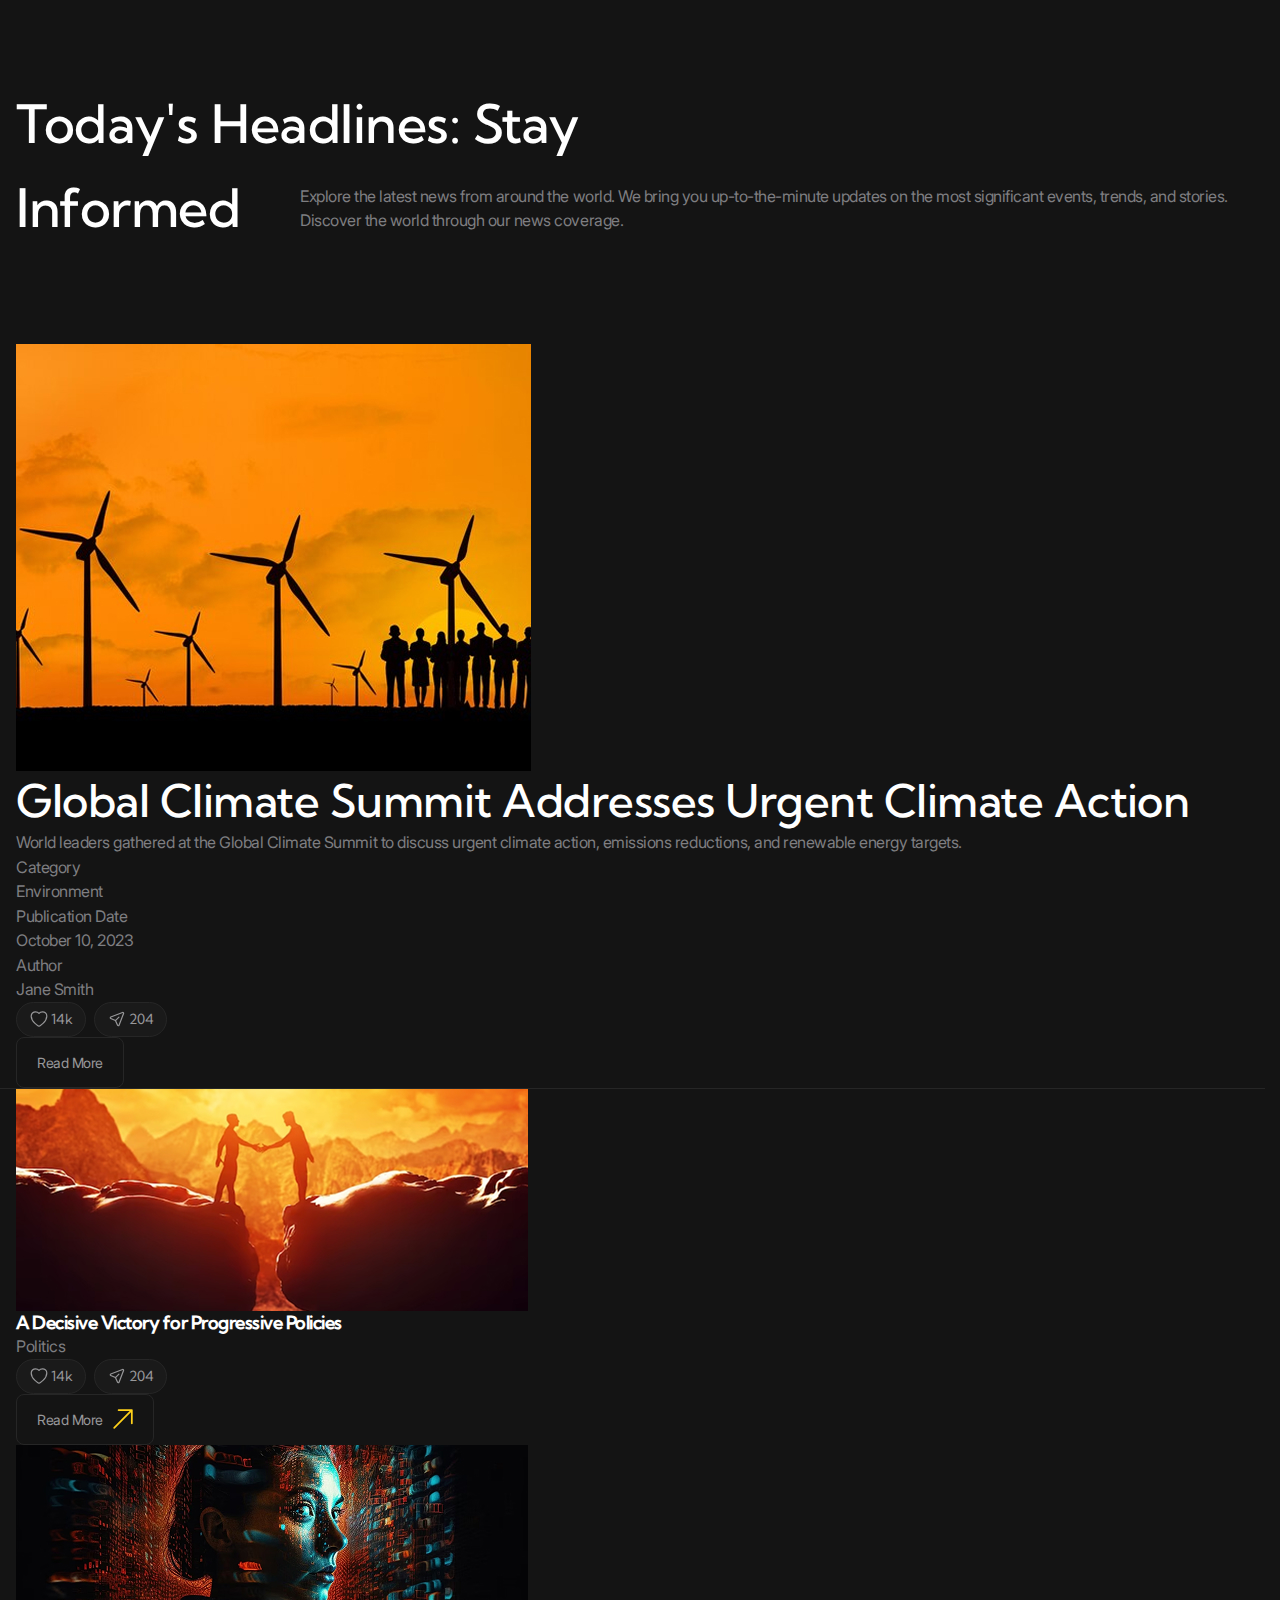
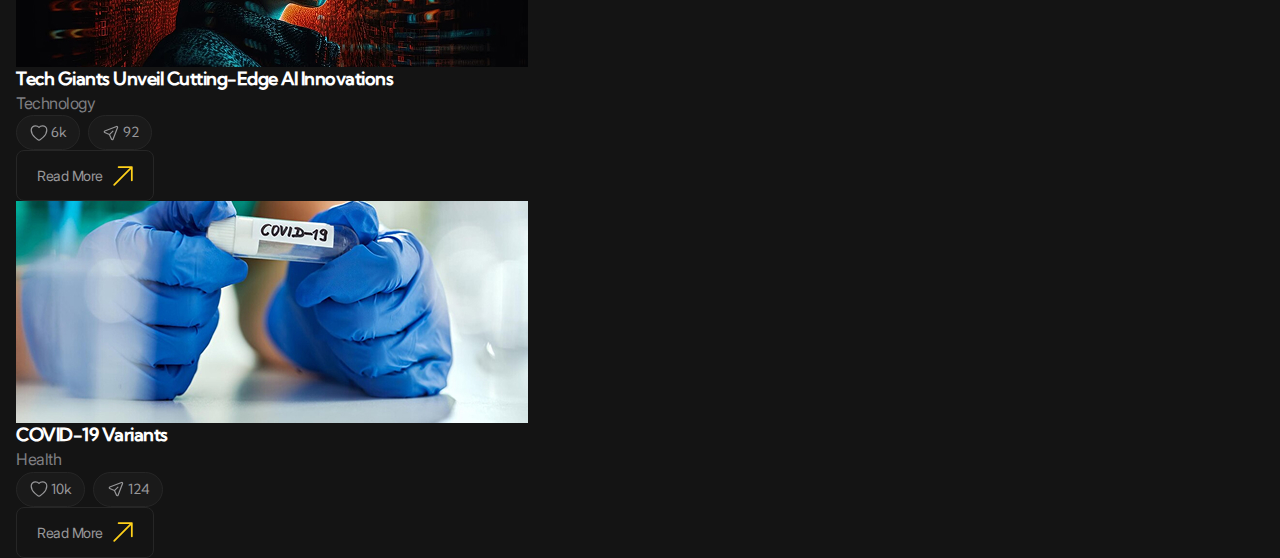
<file: future-tech/news.html>
<!doctype html>
<html lang="en">
<head>
  <meta charset="UTF-8">
  <meta name="viewport"
        content="width=device-width, user-scalable=no, initial-scale=1.0, maximum-scale=1.0, minimum-scale=1.0">
  <meta http-equiv="X-UA-Compatible" content="ie=edge">
  <title>Future Tech | News</title>
  <link rel="stylesheet" href="./styles/main.css"/>
  <script src="./scripts/main.js" type="module"></script>
</head>
<body>
<header class="header" data-js-header>
  <div class="header__promo">
    <div class="header__promo-inner container">
      <a class="header__promo-link" href="/">
        <span class="icon icon--yellow-arrow">Subscribe to our Newsletter For New & latest Blogs and Resources</span>
      </a>
    </div>
  </div>
  <div class="header__body">
    <div class="header__body-inner container">
      <a
        class="header__logo logo"
        href="/"
        aria-label="Home"
        title="Home"
      >
        <img
          class="logo__image"
          src="./images/logo.svg"
          alt=""
          width="179" height="50"
        />
      </a>
      <div class="header__overlay" data-js-header-overlay>
        <nav class="header__menu">
          <ul class="header__menu-list">
            <li class="header__menu-item">
              <a class="header__menu-link" href="./index.html">Home</a>
            </li>
            <li class="header__menu-item">
              <a class="header__menu-link is-active" href="./news.html">News</a>
            </li>
            <li class="header__menu-item">
              <a class="header__menu-link" href="./podcasts.html">Podcasts</a>
            </li>
            <li class="header__menu-item">
              <a class="header__menu-link" href="./resources.html">Resources</a>
            </li>
          </ul>
        </nav>
        <a class="header__contact-us-link button button--accent" href="./contacts.html">
          Contact Us
        </a>
      </div>
      <button
        class="header__burger-button burger-button visible-mobile"
        type="button"
        aria-label="Open menu"
        title="Open menu"
        data-js-header-burger-button
      >
        <span class="burger-button__line"></span>
        <span class="burger-button__line"></span>
        <span class="burger-button__line"></span>
      </button>
    </div>
  </div>
</header>

<!-- main content -->
<main>
  <!--        hero       -->
  <section class="hero-alt" aria-labelledby="news-title">
    <!--        hero__header        -->
    <header class="hero-alt__header">
      <div class="hero-alt__header-inner container">
        <h1 class="hero-alt__title" id="news-title">
          Today's Headlines: Stay <span class="hero-alt__title-hidden-part">Informed</span>
        </h1>
        <p class="hero-alt__subtitle h1 hidden-mobile" aria-hidden="true">Informed</p>
        <p class="hero-alt__description">Explore the latest news from around the world. We bring you up-to-the-minute
          updates on the most significant events, trends, and stories. Discover the world through our news coverage.</p>
      </div>
    </header>
    <!--        hero__body        -->
    <div class="hero-alt__body">
      <ul class="list">
        <li class="list__item">
          <!--          news-card          -->
          <article class="news-card container">
            <img
              src="./images/news/1.jpg"
              alt=""
              class="news-card__image"
              width="515" height="427" loading="lazy"
            >
            <div class="news-card__body">
              <h2 class="news-card__title">Global Climate Summit Addresses Urgent Climate Action</h2>
              <div class="news-card__description">
                <p>World leaders gathered at the Global Climate Summit to discuss urgent climate action, emissions
                  reductions, and renewable energy targets.</p>
              </div>
            </div>
            <div class="news-card__summary summary">
              <dl class="summary__list">
                <div class="summary__item">
                  <dt class="summary__key">Category</dt>
                  <dd class="summary__value">Environment</dd>
                </div>
                <div class="summary__item">
                  <dt class="summary__key">Publication Date</dt>
                  <dd class="summary__value">
                    <time datetime="2023-10-10">October 10, 2023</time>
                  </dd>
                </div>
                <div class="summary__item">
                  <dt class="summary__key">Author</dt>
                  <dd class="summary__value">Jane Smith</dd>
                </div>
              </dl>
            </div>
            <div class="news-card__controls">
              <div class="news-card__actions blog-actions">
                <ul class="blog-actions__list">
                  <li class="blog-actions__item">
                    <button
                      class="blog-actions__button"
                      type="button"
                      aria-label="Like"
                      title="Like"
                    >
                      <span class="blog-actions__icon-wrapper">
                                                        <svg width="24" height="25" viewBox="0 0 24 25" fill="none"
                                                             xmlns="http://www.w3.org/2000/svg">
<path
  d="M11.645 21.4107L11.6384 21.4071L11.6158 21.3949C11.5965 21.3844 11.5689 21.3693 11.5336 21.3496C11.4629 21.3101 11.3612 21.2524 11.233 21.1769C10.9765 21.0261 10.6132 20.8039 10.1785 20.515C9.31074 19.9381 8.15122 19.0901 6.9886 18.0063C4.68781 15.8615 2.25 12.6751 2.25 8.75C2.25 5.82194 4.7136 3.5 7.6875 3.5C9.43638 3.5 11.0023 4.29909 12 5.5516C12.9977 4.29909 14.5636 3.5 16.3125 3.5C19.2864 3.5 21.75 5.82194 21.75 8.75C21.75 12.6751 19.3122 15.8615 17.0114 18.0063C15.8488 19.0901 14.6893 19.9381 13.8215 20.515C13.3868 20.8039 13.0235 21.0261 12.767 21.1769C12.6388 21.2524 12.5371 21.3101 12.4664 21.3496C12.4311 21.3693 12.4035 21.3844 12.3842 21.3949L12.3616 21.4071L12.355 21.4107L12.3523 21.4121C12.1323 21.5289 11.8677 21.5289 11.6477 21.4121L11.645 21.4107Z"
  stroke="#666666" stroke-width="1.5" stroke-linejoin="round"/>
</svg>

                                                    </span>
                      <span>14k</span>
                    </button>
                  </li>
                  <li class="blog-actions__item">
                    <button
                      class="blog-actions__button"
                      type="button"
                      aria-label="Share"
                      title="Share"
                    >
                      <span class="blog-actions__icon-wrapper">
                                                        <svg width="24" height="25" viewBox="0 0 24 25" fill="none"
                                                             xmlns="http://www.w3.org/2000/svg">
<path
  d="M10.0384 14.4616L4.1719 11.7951C3.36454 11.4281 3.39898 10.2697 4.22673 9.95134L18.8999 4.30781C19.7087 3.99675 20.5033 4.79139 20.1922 5.60013L14.5487 20.2733C14.2303 21.1011 13.072 21.1355 12.705 20.3281L10.0384 14.4616ZM10.0384 14.4616L14.4231 10.077"
  stroke="#666666" stroke-width="1.5" stroke-linecap="round" stroke-linejoin="round"/>
</svg>

                                                    </span>
                      <span>204</span>
                    </button>
                  </li>
                </ul>
              </div>
              <a href="" class="news-card__link button">Read More</a>
            </div>
          </article>
        </li>
        <li class="list__item">
          <!--          news          -->
          <div class="news container">
            <ul class="news__list">
              <li class="news__item">
                <article class="news-card">
                  <img
                    src="./images/news/2.jpg"
                    alt=""
                    class="news-card__image"
                    width="512" height="222" loading="lazy"
                  >
                  <div class="news-card__body">
                    <h2 class="news-card__title h6">A Decisive Victory for Progressive Policies</h2>
                    <div class="news-card__description">
                      <p>Politics</p>
                    </div>
                  </div>
                  <div class="news-card__controls">
                    <div class="news-card__actions blog-actions">
                      <ul class="blog-actions__list">
                        <li class="blog-actions__item">
                          <button
                            class="blog-actions__button"
                            type="button"
                            aria-label="Like"
                            title="Like"
                          >
                      <span class="blog-actions__icon-wrapper">
                                                        <svg width="24" height="25" viewBox="0 0 24 25" fill="none"
                                                             xmlns="http://www.w3.org/2000/svg">
<path
  d="M11.645 21.4107L11.6384 21.4071L11.6158 21.3949C11.5965 21.3844 11.5689 21.3693 11.5336 21.3496C11.4629 21.3101 11.3612 21.2524 11.233 21.1769C10.9765 21.0261 10.6132 20.8039 10.1785 20.515C9.31074 19.9381 8.15122 19.0901 6.9886 18.0063C4.68781 15.8615 2.25 12.6751 2.25 8.75C2.25 5.82194 4.7136 3.5 7.6875 3.5C9.43638 3.5 11.0023 4.29909 12 5.5516C12.9977 4.29909 14.5636 3.5 16.3125 3.5C19.2864 3.5 21.75 5.82194 21.75 8.75C21.75 12.6751 19.3122 15.8615 17.0114 18.0063C15.8488 19.0901 14.6893 19.9381 13.8215 20.515C13.3868 20.8039 13.0235 21.0261 12.767 21.1769C12.6388 21.2524 12.5371 21.3101 12.4664 21.3496C12.4311 21.3693 12.4035 21.3844 12.3842 21.3949L12.3616 21.4071L12.355 21.4107L12.3523 21.4121C12.1323 21.5289 11.8677 21.5289 11.6477 21.4121L11.645 21.4107Z"
  stroke="#666666" stroke-width="1.5" stroke-linejoin="round"/>
</svg>

                                                    </span>
                            <span>14k</span>
                          </button>
                        </li>
                        <li class="blog-actions__item">
                          <button
                            class="blog-actions__button"
                            type="button"
                            aria-label="Share"
                            title="Share"
                          >
                      <span class="blog-actions__icon-wrapper">
                                                        <svg width="24" height="25" viewBox="0 0 24 25" fill="none"
                                                             xmlns="http://www.w3.org/2000/svg">
<path
  d="M10.0384 14.4616L4.1719 11.7951C3.36454 11.4281 3.39898 10.2697 4.22673 9.95134L18.8999 4.30781C19.7087 3.99675 20.5033 4.79139 20.1922 5.60013L14.5487 20.2733C14.2303 21.1011 13.072 21.1355 12.705 20.3281L10.0384 14.4616ZM10.0384 14.4616L14.4231 10.077"
  stroke="#666666" stroke-width="1.5" stroke-linecap="round" stroke-linejoin="round"/>
</svg>

                                                    </span>
                            <span>204</span>
                          </button>
                        </li>
                      </ul>
                    </div>
                    <a href="" class="news-card__link button">
                      <span class="icon icon--yellow-arrow">Read More</span>
                    </a>
                  </div>
                </article>
              </li>
              <li class="news__item">
                <article class="news-card">
                  <img
                    src="./images/news/3.jpg"
                    alt=""
                    class="news-card__image"
                    width="512" height="222" loading="lazy"
                  >
                  <div class="news-card__body">
                    <h2 class="news-card__title h6">Tech Giants Unveil Cutting-Edge AI Innovations</h2>
                    <div class="news-card__description">
                      <p>Technology</p>
                    </div>
                  </div>
                  <div class="news-card__controls">
                    <div class="news-card__actions blog-actions">
                      <ul class="blog-actions__list">
                        <li class="blog-actions__item">
                          <button
                            class="blog-actions__button"
                            type="button"
                            aria-label="Like"
                            title="Like"
                          >
                      <span class="blog-actions__icon-wrapper">
                                                        <svg width="24" height="25" viewBox="0 0 24 25" fill="none"
                                                             xmlns="http://www.w3.org/2000/svg">
<path
  d="M11.645 21.4107L11.6384 21.4071L11.6158 21.3949C11.5965 21.3844 11.5689 21.3693 11.5336 21.3496C11.4629 21.3101 11.3612 21.2524 11.233 21.1769C10.9765 21.0261 10.6132 20.8039 10.1785 20.515C9.31074 19.9381 8.15122 19.0901 6.9886 18.0063C4.68781 15.8615 2.25 12.6751 2.25 8.75C2.25 5.82194 4.7136 3.5 7.6875 3.5C9.43638 3.5 11.0023 4.29909 12 5.5516C12.9977 4.29909 14.5636 3.5 16.3125 3.5C19.2864 3.5 21.75 5.82194 21.75 8.75C21.75 12.6751 19.3122 15.8615 17.0114 18.0063C15.8488 19.0901 14.6893 19.9381 13.8215 20.515C13.3868 20.8039 13.0235 21.0261 12.767 21.1769C12.6388 21.2524 12.5371 21.3101 12.4664 21.3496C12.4311 21.3693 12.4035 21.3844 12.3842 21.3949L12.3616 21.4071L12.355 21.4107L12.3523 21.4121C12.1323 21.5289 11.8677 21.5289 11.6477 21.4121L11.645 21.4107Z"
  stroke="#666666" stroke-width="1.5" stroke-linejoin="round"/>
</svg>

                                                    </span>
                            <span>6k</span>
                          </button>
                        </li>
                        <li class="blog-actions__item">
                          <button
                            class="blog-actions__button"
                            type="button"
                            aria-label="Share"
                            title="Share"
                          >
                      <span class="blog-actions__icon-wrapper">
                                                        <svg width="24" height="25" viewBox="0 0 24 25" fill="none"
                                                             xmlns="http://www.w3.org/2000/svg">
<path
  d="M10.0384 14.4616L4.1719 11.7951C3.36454 11.4281 3.39898 10.2697 4.22673 9.95134L18.8999 4.30781C19.7087 3.99675 20.5033 4.79139 20.1922 5.60013L14.5487 20.2733C14.2303 21.1011 13.072 21.1355 12.705 20.3281L10.0384 14.4616ZM10.0384 14.4616L14.4231 10.077"
  stroke="#666666" stroke-width="1.5" stroke-linecap="round" stroke-linejoin="round"/>
</svg>

                                                    </span>
                            <span>92</span>
                          </button>
                        </li>
                      </ul>
                    </div>
                    <a href="" class="news-card__link button">
                      <span class="icon icon--yellow-arrow">Read More</span>
                    </a>
                  </div>
                </article>
              </li>
              <li class="news__item">
                <article class="news-card">
                  <img
                    src="./images/news/4.jpg"
                    alt=""
                    class="news-card__image"
                    width="512" height="222" loading="lazy"
                  >
                  <div class="news-card__body">
                    <h2 class="news-card__title h6">COVID-19 Variants</h2>
                    <div class="news-card__description">
                      <p>Health</p>
                    </div>
                  </div>
                  <div class="news-card__controls">
                    <div class="news-card__actions blog-actions">
                      <ul class="blog-actions__list">
                        <li class="blog-actions__item">
                          <button
                            class="blog-actions__button"
                            type="button"
                            aria-label="Like"
                            title="Like"
                          >
                      <span class="blog-actions__icon-wrapper">
                                                        <svg width="24" height="25" viewBox="0 0 24 25" fill="none"
                                                             xmlns="http://www.w3.org/2000/svg">
<path
  d="M11.645 21.4107L11.6384 21.4071L11.6158 21.3949C11.5965 21.3844 11.5689 21.3693 11.5336 21.3496C11.4629 21.3101 11.3612 21.2524 11.233 21.1769C10.9765 21.0261 10.6132 20.8039 10.1785 20.515C9.31074 19.9381 8.15122 19.0901 6.9886 18.0063C4.68781 15.8615 2.25 12.6751 2.25 8.75C2.25 5.82194 4.7136 3.5 7.6875 3.5C9.43638 3.5 11.0023 4.29909 12 5.5516C12.9977 4.29909 14.5636 3.5 16.3125 3.5C19.2864 3.5 21.75 5.82194 21.75 8.75C21.75 12.6751 19.3122 15.8615 17.0114 18.0063C15.8488 19.0901 14.6893 19.9381 13.8215 20.515C13.3868 20.8039 13.0235 21.0261 12.767 21.1769C12.6388 21.2524 12.5371 21.3101 12.4664 21.3496C12.4311 21.3693 12.4035 21.3844 12.3842 21.3949L12.3616 21.4071L12.355 21.4107L12.3523 21.4121C12.1323 21.5289 11.8677 21.5289 11.6477 21.4121L11.645 21.4107Z"
  stroke="#666666" stroke-width="1.5" stroke-linejoin="round"/>
</svg>

                                                    </span>
                            <span>10k</span>
                          </button>
                        </li>
                        <li class="blog-actions__item">
                          <button
                            class="blog-actions__button"
                            type="button"
                            aria-label="Share"
                            title="Share"
                          >
                      <span class="blog-actions__icon-wrapper">
                                                        <svg width="24" height="25" viewBox="0 0 24 25" fill="none"
                                                             xmlns="http://www.w3.org/2000/svg">
<path
  d="M10.0384 14.4616L4.1719 11.7951C3.36454 11.4281 3.39898 10.2697 4.22673 9.95134L18.8999 4.30781C19.7087 3.99675 20.5033 4.79139 20.1922 5.60013L14.5487 20.2733C14.2303 21.1011 13.072 21.1355 12.705 20.3281L10.0384 14.4616ZM10.0384 14.4616L14.4231 10.077"
  stroke="#666666" stroke-width="1.5" stroke-linecap="round" stroke-linejoin="round"/>
</svg>

                                                    </span>
                            <span>124</span>
                          </button>
                        </li>
                      </ul>
                    </div>
                    <a href="" class="news-card__link button">
                      <span class="icon icon--yellow-arrow">Read More</span>
                    </a>
                  </div>
                </article>
              </li>
            </ul>
          </div>
        </li>
      </ul>
    </div>
  </section>
</main>
<!-- footer content -->
<footer class="footer">
  <div class="footer__inner container">
    <div class="footer__body">
      <!--            footer__menu            -->
      <nav class="footer__menu">
        <div class="footer__menu-column">
          <a href="/" class="footer__menu-main-link h6">Home</a>
          <ul class="footer__menu-list">
            <li class="footer__menu-item">
              <a href="/" class="footer__menu-link">Features</a>
            </li>
            <li class="footer__menu-item">
              <a href="/" class="footer__menu-link">Blogs</a>
            </li>
            <li class="footer__menu-item">
              <a href="/" class="footer__menu-link">Resources</a>
              <span class="badge">New</span>
            </li>
            <li class="footer__menu-item">
              <a href="/" class="footer__menu-link">Testimonials</a>
            </li>
            <li class="footer__menu-item">
              <a href="/" class="footer__menu-link">Contact Us</a>
            </li>
            <li class="footer__menu-item">
              <a href="/" class="footer__menu-link">Newsletter</a>
            </li>
          </ul>
        </div>
        <div class="footer__menu-column">
          <a href="/" class="footer__menu-main-link h6">News</a>
          <ul class="footer__menu-list">
            <li class="footer__menu-item">
              <a href="/" class="footer__menu-link">Trending Stories</a>
            </li>
            <li class="footer__menu-item">
              <a href="/" class="footer__menu-link">Featured Videos</a>
            </li>
            <li class="footer__menu-item">
              <a href="/" class="footer__menu-link">Technology</a>
            </li>
            <li class="footer__menu-item">
              <a href="/" class="footer__menu-link">Health</a>
            </li>
            <li class="footer__menu-item">
              <a href="/" class="footer__menu-link">Politics</a>
            </li>
            <li class="footer__menu-item">
              <a href="/" class="footer__menu-link">Environment</a>
            </li>
          </ul>
        </div>
        <div class="footer__menu-column">
          <a href="/" class="footer__menu-main-link h6">Blogs</a>
          <ul class="footer__menu-list">
            <li class="footer__menu-item">
              <a href="/" class="footer__menu-link">Quantum Computing</a>
            </li>
            <li class="footer__menu-item">
              <a href="/" class="footer__menu-link">AI Ethics</a>
            </li>
            <li class="footer__menu-item">
              <a href="/" class="footer__menu-link">Space Exploration</a>
            </li>
            <li class="footer__menu-item">
              <a href="/" class="footer__menu-link">Biotechnology</a>
              <span class="badge">New</span>
            </li>
            <li class="footer__menu-item">
              <a href="/" class="footer__menu-link">Renewable Energy</a>
            </li>
            <li class="footer__menu-item">
              <a href="/" class="footer__menu-link">Biohacking</a>
            </li>
          </ul>
        </div>
        <div class="footer__menu-column">
          <a href="/" class="footer__menu-main-link h6">Biohacking</a>
          <ul class="footer__menu-list">
            <li class="footer__menu-item">
              <a href="/" class="footer__menu-link">AI Revolution</a>
            </li>
            <li class="footer__menu-item">
              <a href="/" class="footer__menu-link">AI Revolution</a>
              <span class="badge">New</span>
            </li>
            <li class="footer__menu-item">
              <a href="/" class="footer__menu-link">TechTalk AI</a>
            </li>
            <li class="footer__menu-item">
              <a href="/" class="footer__menu-link">AI Conversations</a>
            </li>
          </ul>
        </div>
        <div class="footer__menu-column">
          <a href="/" class="footer__menu-main-link h6">Resources</a>
          <ul class="footer__menu-list">
            <li class="footer__menu-item">
              <a href="/" class="footer__menu-link button">
                <span class="icon icon--yellow-arrow">Whitepapers</span>
              </a>
            </li>
            <li class="footer__menu-item">
              <a href="/" class="footer__menu-link button">
                <span class="icon icon--yellow-arrow">Ebooks</span>
              </a>
            </li>
            <li class="footer__menu-item">
              <a href="/" class="footer__menu-link button">
                <span class="icon icon--yellow-arrow">Reports</span>
              </a>
            </li>
            <li class="footer__menu-item">
              <a href="/" class="footer__menu-link button">
                <span class="icon icon--yellow-arrow">Research Papers</span>
              </a>
            </li>
          </ul>
        </div>
      </nav>
    </div>
    <!--        footer__extra        -->
    <div class="footer__extra">
      <div class="footer__extra-menu">
        <ul class="footer__extra-menu-list">
          <li class="footer__extra-menu-item">
            <a href="/" class="footer__extra-menu-link">Terms & Conditions</a>
          </li>
          <li class="footer__extra-menu-item">
            <a href="/" class="footer__extra-menu-link">Privacy Policy</a>
          </li>
        </ul>
      </div>
      <!--     soc1als через 1, чтобы блокировщики на скрывали рекламу       -->
      <div class="footer__soc1als soc1als">
        <ul class="soc1als__list">
          <li class="soc1als__item">
            <a
              href="/"
              class="soc1als__link"
              target="_blank"
              aria-label="Twitter"
              title="Twitter"
            >
              <svg width="24" height="24" viewBox="0 0 24 24" fill="none"
                   xmlns="http://www.w3.org/2000/svg">
                <path
                  d="M21.0571 7.18114C21.0664 7.39235 21.0664 7.59395 21.0664 7.80515C21.0756 14.2084 16.3712 21.6004 7.76793 21.6004C5.23048 21.6004 2.73933 20.842 0.600098 19.4212C0.970528 19.4692 1.34096 19.4884 1.71139 19.4884C3.81358 19.4884 5.86021 18.7588 7.51789 17.4052C5.51756 17.3668 3.75802 16.0132 3.14681 14.0356C3.85063 14.1796 4.57296 14.1508 5.25826 13.9492C3.08198 13.5076 1.51691 11.5204 1.50765 9.20675C1.50765 9.18755 1.50765 9.16835 1.50765 9.14915C2.15591 9.52355 2.88751 9.73475 3.62837 9.75395C1.58174 8.33315 0.942746 5.50114 2.18369 3.28353C4.5637 6.31714 8.06427 8.15075 11.8241 8.35235C11.4445 6.67234 11.9631 4.90594 13.1762 3.71553C15.0561 1.88193 18.0196 1.97793 19.7977 3.92673C20.8441 3.71553 21.8535 3.31233 22.7704 2.74593C22.4185 3.86913 21.6869 4.81954 20.7145 5.42434C21.6406 5.30914 22.5481 5.04994 23.4001 4.66594C22.7704 5.64514 21.9739 6.48994 21.0571 7.18114Z"
                  fill="white"/>
              </svg>
            </a>
          </li>
          <li class="soc1als__item">
            <a
              href="/"
              class="soc1als__link"
              target="_blank"
              aria-label="Medium"
              title="Medium"
            >
              <svg width="24" height="24" viewBox="0 0 24 24" fill="none"
                   xmlns="http://www.w3.org/2000/svg">
                <path
                  d="M13.5374 12.2281C13.5374 15.9988 10.5069 19.0556 6.76883 19.0556C3.03073 19.0556 0 15.9981 0 12.2281C0 8.45806 3.0305 5.40039 6.76883 5.40039C10.5072 5.40039 13.5374 8.45737 13.5374 12.2281Z"
                  fill="white"/>
                <path
                  d="M20.9627 12.2285C20.9627 15.7778 19.4474 18.6563 17.5783 18.6563C15.7091 18.6563 14.1938 15.7778 14.1938 12.2285C14.1938 8.67922 15.7089 5.80078 17.578 5.80078C19.4472 5.80078 20.9625 8.67829 20.9625 12.2285"
                  fill="white"/>
                <path
                  d="M24 12.228C24 15.4073 23.4672 17.9862 22.8097 17.9862C22.1522 17.9862 21.6196 15.408 21.6196 12.228C21.6196 9.04797 22.1525 6.46973 22.8097 6.46973C23.467 6.46973 24 9.04774 24 12.228Z"
                  fill="white"/>
              </svg>
            </a>
          </li>
          <li class="soc1als__item">
            <a
              href="/"
              class="soc1als__link"
              target="_blank"
              aria-label="Linkedin"
              title="Linkedin"
            >
              <svg width="24" height="24" viewBox="0 0 24 24" fill="none"
                   xmlns="http://www.w3.org/2000/svg">
                <path
                  d="M20.8647 1.59961H3.13554C2.72832 1.59961 2.33777 1.76138 2.04982 2.04933C1.76187 2.33728 1.6001 2.72783 1.6001 3.13505V20.8642C1.6001 21.2714 1.76187 21.6619 2.04982 21.9499C2.33777 22.2378 2.72832 22.3996 3.13554 22.3996H20.8647C21.2719 22.3996 21.6624 22.2378 21.9504 21.9499C22.2383 21.6619 22.4001 21.2714 22.4001 20.8642V3.13505C22.4001 2.72783 22.2383 2.33728 21.9504 2.04933C21.6624 1.76138 21.2719 1.59961 20.8647 1.59961ZM7.79965 19.3186H4.67243V9.38516H7.79965V19.3186ZM6.23388 8.00861C5.87915 8.00661 5.53296 7.89958 5.239 7.70102C4.94504 7.50246 4.71649 7.22127 4.58219 6.89294C4.44789 6.56461 4.41386 6.20386 4.48439 5.8562C4.55492 5.50855 4.72686 5.18958 4.9785 4.93955C5.23014 4.68952 5.5502 4.51964 5.8983 4.45134C6.2464 4.38304 6.60693 4.41939 6.93439 4.5558C7.26185 4.6922 7.54156 4.92255 7.73823 5.21778C7.9349 5.51301 8.03971 5.85988 8.03943 6.21461C8.04278 6.45211 7.99827 6.68784 7.90857 6.90777C7.81887 7.1277 7.68582 7.32732 7.51733 7.49473C7.34884 7.66215 7.14837 7.79392 6.92787 7.88221C6.70736 7.97049 6.47134 8.01348 6.23388 8.00861ZM19.3263 19.3273H16.2005V13.9005C16.2005 12.3001 15.5202 11.8061 14.642 11.8061C13.7147 11.8061 12.8047 12.5052 12.8047 13.9409V19.3273H9.67743V9.39239H12.6848V10.7689H12.7252C13.0271 10.1579 14.0844 9.11361 15.6979 9.11361C17.4428 9.11361 19.3278 10.1493 19.3278 13.1826L19.3263 19.3273Z"
                  fill="white"/>
              </svg>
            </a>
          </li>
        </ul>
      </div>
      <!--           copyright -->
      <p class="footer__copyright">©
        <time datetime="2024">2024</time>
        FutureTech. All rights reserved.
      </p>
    </div>

  </div>
</footer>


</body>
</html>
</file>
<file: future-tech/styles/main.css>
@charset "UTF-8";
/**
  Нормализация блочной модели
 */
*,
::before,
::after {
  box-sizing: border-box;
}

/**
  Убираем внутренние отступы слева тегам списков,
  у которых есть атрибут class
 */
:where(ul, ol):where([class]) {
  padding-left: 0;
}

/**
  Убираем внешние отступы body и двум другим тегам,
  у которых есть атрибут class
 */
body,
:where(blockquote, figure):where([class]) {
  margin: 0;
}

/**
  Убираем внешние отступы вертикали нужным тегам,
  у которых есть атрибут class
 */
:where(h1,
h2,
h3,
h4,
h5,
h6,
p,
ul,
ol,
dl):where([class]) {
  margin-block: 0;
}

:where(dd[class]) {
  margin-left: 0;
}

:where(fieldset[class]) {
  margin-left: 0;
  padding: 0;
  border: none;
}

/**
  Убираем стандартный маркер маркированному списку,
  у которого есть атрибут class
 */
:where(ul[class]) {
  list-style: none;
}

:where(address[class]) {
  font-style: normal;
}

/**
  Обнуляем вертикальные внешние отступы параграфа,
  объявляем локальную переменную для внешнего отступа вниз,
  чтобы избежать взаимодействие с более сложным селектором
 */
p {
  --paragraphMarginBottom: 24px;
  margin-block: 0;
}

/**
  Внешний отступ вниз для параграфа без атрибута class,
  который расположен не последним среди своих соседних элементов
 */
p:where(:not([class]):not(:last-child)) {
  margin-bottom: var(--paragraphMarginBottom);
}

/**
  Упрощаем работу с изображениями и видео
 */
img,
video {
  display: block;
  max-width: 100%;
  height: auto;
}

/**
  Наследуем свойства шрифт для полей ввода
 */
input,
textarea,
select,
button {
  font: inherit;
}

html {
  /**
    Пригодится в большинстве ситуаций
    (когда, например, нужно будет "прижать" футер к низу сайта)
   */
  height: 100%;
  /**
    Убираем скачок интерфейса по горизонтали
    при появлении / исчезновении скроллбара
   */
  scrollbar-gutter: stable;
}

/**
  Плавный скролл
 */
html,
:has(:target) {
  scroll-behavior: smooth;
}

body {
  /**
    Пригодится в большинстве ситуаций
    (когда, например, нужно будет "прижать" футер к низу сайта)
   */
  min-height: 100%;
  /**
    Унифицированный интерлиньяж
   */
  line-height: 1.5;
}

/**
  Нормализация высоты элемента ссылки при его инспектировании в DevTools
 */
a:where([class]) {
  display: inline-flex;
}

/**
  Курсор-рука при наведении на элемент
 */
button,
label {
  cursor: pointer;
}

/**
  Приводим к единому цвету svg-элементы
  (за исключением тех, у которых уже указан
  атрибут fill со значением 'none' или начинается с 'url')
 */
:where([fill]:not([fill=none],
[fill^=url])) {
  fill: currentColor;
}

/**
  Приводим к единому цвету svg-элементы
  (за исключением тех, у которых уже указан
  атрибут stroke со значением 'none')
 */
:where([stroke]:not([stroke=none],
[stroke^=url])) {
  stroke: currentColor;
}

/**
  Чиним баг задержки смены цвета при взаимодействии с svg-элементами
 */
svg * {
  transition-property: fill, stroke;
}

/**
  Приведение рамок таблиц в классический 'collapse' вид
 */
:where(table) {
  border-collapse: collapse;
  border-color: currentColor;
}

/**
  Удаляем все анимации и переходы для людей,
  которые предпочитают их не использовать
 */
@media (prefers-reduced-motion: reduce) {
  *,
  ::before,
  ::after {
    animation-duration: 0.01ms !important;
    animation-iteration-count: 1 !important;
    transition-duration: 0.01ms !important;
    scroll-behavior: auto !important;
  }
}
@font-face {
  font-family: "Kumbh Sans";
  src: url("../fonts/KumbhSans-Regular.woff2") format("woff2");
  font-weight: 400;
  font-style: normal;
  font-display: swap;
}
@font-face {
  font-family: "Kumbh Sans";
  src: url("../fonts/KumbhSans-Medium.woff2") format("woff2");
  font-weight: 500;
  font-style: normal;
  font-display: swap;
}
@font-face {
  font-family: "Inter";
  src: url("../fonts/Inter-Regular.woff2") format("woff2");
  font-weight: 400;
  font-style: normal;
  font-display: swap;
}
@font-face {
  font-family: "Inter";
  src: url("../fonts/Inter-Medium.woff2") format("woff2");
  font-weight: 500;
  font-style: normal;
  font-display: swap;
}
@font-face {
  font-family: "Inter";
  src: url("../fonts/Inter-Semibold.woff2") format("woff2");
  font-weight: 600;
  font-style: normal;
  font-display: swap;
}
@font-face {
  font-family: "Inter";
  src: url("../fonts/Inter-Bold.woff2") format("woff2");
  font-weight: 700;
  font-style: normal;
  font-display: swap;
}
:root {
  --color-light: #FFFFFF;
  --color-dark: #141414;
  --color-dark-10: #1A1A1A;
  --color-dark-15: #262626;
  --color-dark-20: #333333;
  --color-dark-40: #666666;
  --color-gray-50: #7E7E81;
  --color-gray-60: #98989A;
  --color-accent: #FFD11A;
  --color-red: #FF5500;
  --dradient: linear-gradient(
                  45deg,
                  var(--color-dark-15) 64%,
                  var(--color-accent) 136%
  ) border-box;
  --border: 0.0625rem solid var(--color-dark-15);
  --font-family-base: "Inter", sans-serif;
  --font-family-accent: "Kumbh Sans", sans-serif;
  --container-width: 100rem;
  --container-padding-x: 1rem;
  --transition-duration: 0, 2s;
}
@media (width <= 90.06125rem) {
  :root {
    --container-width: 80rem;
  }
}

.container {
  max-width: calc(var(--container-width) + var(--container-padding-x) * 2);
  margin-inline: auto;
  padding-inline: var(--container-padding-x);
}

.visually-hidden {
  position: absolute !important;
  width: 1px !important;
  height: 1px !important;
  margin: -1px !important;
  border: 0 !important;
  padding: 0 !important;
  white-space: nowrap !important;
  clip-path: inset(100%) !important;
  clip: rect(0 0 0 0) !important;
  overflow: hidden !important;
}

@media (width <= 47.99875rem) {
  .hidden-mobile {
    display: none !important;
  }
}

@media (width > 47.99875rem) {
  .visible-mobile {
    display: none !important;
  }
}

.full-vw-line {
  position: relative;
}
.full-vw-line::before, .full-vw-line::after {
  position: absolute;
  width: calc((100vw - var(--container-width)) / 2);
  height: 1px;
  background-color: var(--color-dark-15);
}
.full-vw-line--top::before {
  content: "";
  bottom: 100%;
}
.full-vw-line--bottom::after {
  content: "";
  top: 100%;
}
.full-vw-line--left::before, .full-vw-line--left::after {
  right: 100%;
}
.full-vw-line--right::before, .full-vw-line--right::after {
  left: 100%;
}

.circle-icon {
  --circleSize: 3.25rem;
  --circleMarginLeft: 1.25rem;
  position: relative;
  min-height: var(--circleSize);
  padding-right: calc(var(--circleSize) + var(--circleMarginLeft));
}
@media (width <= 90.06125rem) {
  .circle-icon {
    --circleSize: 2.75rem;
    --circleMarginLeft: 0.875rem;
  }
}
@media (width <= 47.99875rem) {
  .circle-icon {
    --circleSize: 2.5rem;
  }
}
.circle-icon::after {
  width: var(--circleSize);
  height: var(--circleSize);
  position: absolute;
  top: 50%;
  translate: 0 -50%;
  content: "";
  right: 0;
  background: url("../icons/arrow-top-right_black.svg") no-repeat center var(--color-accent);
  border-radius: 50%;
}

html.is-lock {
  overflow: hidden;
}

body {
  font-size: clamp(0.875rem, 0.8112745098rem + 0.2614379085vw, 1.125rem);
  display: flex;
  flex-direction: column;
  font-family: var(--font-family-base);
  letter-spacing: -0.03em;
  color: var(--color-gray-50);
  background-color: var(--color-dark);
}

main {
  flex-grow: 1;
}

h1, .h1,
h2, .h2,
h3, .h3,
h4, .h4,
h5, .h5,
h6, .h6 {
  color: var(--color-light);
}

h1, .h1,
h2, .h2,
h3, .h3 {
  font-weight: 500;
  font-family: var(--font-family-accent);
}

h4, .h4,
h5, .h5,
h6, .h6 {
  font-weight: 600;
}

h1, .h1 {
  font-size: clamp(1.875rem, 1.237745098rem + 2.614379085vw, 4.375rem);
  line-height: 1.2;
}

h2, .h2 {
  font-size: clamp(1.75rem, 1.2720588235rem + 1.9607843137vw, 3.625rem);
  line-height: 1.3;
}

h3, .h3 {
  font-size: clamp(1.5rem, 1.2450980392rem + 1.045751634vw, 2.5rem);
}

h4, .h4 {
  font-size: clamp(1.125rem, 0.9975490196rem + 0.522875817vw, 1.625rem);
}

h5, .h5 {
  font-size: clamp(1.125rem, 1.0294117647rem + 0.3921568627vw, 1.5rem);
}

h6, .h6 {
  font-size: clamp(1rem, 0.9362745098rem + 0.2614379085vw, 1.25rem);
}

a,
button,
label,
input,
textarea,
select,
svg * {
  transition-duration: var(--transition-duration);
}

a {
  color: inherit;
}
@media (any-hover: hover) {
  a:hover {
    color: var(--color-accent);
  }
}
@media (any-hover: none) {
  a:active {
    color: var(--color-accent);
  }
}
a[class] {
  text-decoration: none;
}

:focus-visible {
  outline: 0.125rem dashed var(--color-light);
  outline-offset: 0.25rem;
  transition-duration: 0s !important;
}

a[aria-label],
button[aria-label] {
  position: relative;
}
a[aria-label]::before,
button[aria-label]::before {
  position: absolute;
  top: 50%;
  left: 50%;
  translate: -50% -50%;
  width: 2.75rem;
  height: 2.75rem;
  content: "";
}

.header {
  position: sticky;
  z-index: 100;
  top: 0;
  animation-name: scrolling-header;
  animation-fill-mode: both;
  animation-timeline: scroll();
  animation-range: 6.25rem 12.5rem;
}
@keyframes scrolling-header {
  to {
    box-shadow: 0 0 1rem 0 var(--color-dark-40);
  }
}
.header__promo {
  padding-block: 1.25rem;
  text-align: center;
  background-color: var(--color-dark);
  border-bottom: var(--border);
}
@media (width <= 47.99875rem) {
  .header__promo {
    padding-block: 0.875rem;
  }
}
@media (width <= 30.06125rem) {
  .header__promo {
    font-size: 0.75rem;
  }
}
@media (width <= 30.06125rem) {
  .header__promo-link .icon {
    column-gap: 0.3125rem;
  }
}
.header__body {
  padding-block: 1.5rem;
  background-color: var(--color-dark-10);
}
@media (width <= 47.99875rem) {
  .header__body {
    padding-block: 1.25rem;
  }
}
.header__body-inner {
  display: flex;
  justify-content: space-between;
  align-items: center;
  column-gap: 1rem;
}
@media (width > 47.99875rem) {
  .header__overlay {
    display: contents;
  }
}
@media (width <= 47.99875rem) {
  .header__overlay {
    position: fixed;
    inset: 0;
    display: flex;
    flex-direction: column;
    justify-content: center;
    row-gap: 3rem;
    padding: 1rem;
    background-color: var(--color-dark-10);
    transition-duration: var(--transition-duration);
  }
  .header__overlay:not(.is-active) {
    opacity: 0;
    visibility: hidden;
    translate: 100%;
  }
}
@media (width <= 47.99875rem) {
  .header__menu {
    overflow-y: auto;
  }
}
.header__menu-list {
  display: flex;
  align-items: center;
  column-gap: 1rem;
}
@media (width <= 90.06125rem) {
  .header__menu-list {
    column-gap: 0.375rem;
  }
}
@media (width <= 47.99875rem) {
  .header__menu-list {
    flex-direction: column;
    row-gap: 1rem;
  }
}
.header__menu-link {
  padding: 0.875rem 1.5rem;
  color: var(--color-gray-50);
}
@media (width <= 90.06125rem) {
  .header__menu-link {
    padding: 0.625rem 1.125rem;
  }
}
.header__menu-link.is-active {
  color: var(--color-light);
  font-weight: 500;
  background-color: var(--color-dark);
  border: var(--border);
  border-radius: 0.625rem;
  pointer-events: none;
}
@media (width <= 47.99875rem) {
  .header__contact-us-link {
    width: 100%;
    max-width: 18.75rem;
    align-self: center;
  }
}

.burger-button {
  width: 2.125rem;
  height: 2.125rem;
  display: inline-flex;
  flex-direction: column;
  justify-content: space-between;
  padding: 0.53125rem 0.265625rem;
  color: var(--color-light);
  background-color: transparent;
  border: none;
}
@media (any-hover: hover) {
  .burger-button:hover {
    color: var(--color-accent);
  }
}
@media (any-hover: none) {
  .burger-button:active {
    color: var(--color-accent);
  }
}
.burger-button.is-active .burger-button__line:first-child {
  rotate: 45deg;
  transform-origin: 0;
  translate: 0.25em -0.1em;
}
.burger-button.is-active .burger-button__line:nth-child(2) {
  rotate: -45deg;
}
.burger-button.is-active .burger-button__line:last-child {
  width: 0;
}
.burger-button__line {
  width: 100%;
  height: 0.125rem;
  background-color: currentColor;
  border-radius: 1rem;
  transition-duration: var(--transition-duration);
}
.burger-button__line:last-child {
  align-self: end;
  width: 55%;
}

.button {
  display: inline-flex;
  justify-content: center;
  min-width: 8.5625rem;
  padding: 1.125rem 1.5rem;
  font-size: 1.125rem;
  color: var(--color-gray-60);
  white-space: nowrap;
  background-color: var(--color-dark);
  border: var(--border);
  border-radius: 0.75rem;
}
@media (width <= 90.06125rem) {
  .button {
    min-width: 6.4375rem;
    padding: 0.875rem 1.25rem;
    font-size: 0.875rem;
    border-radius: 0.5rem;
  }
}
@media (any-hover: hover) {
  .button:hover {
    color: var(--color-accent);
    background-color: var(--color-dark-10);
    border-color: var(--color-accent);
  }
}
@media (any-hover: none) {
  .button:active {
    color: var(--color-accent);
    background-color: var(--color-dark-10);
    border-color: var(--color-accent);
  }
}
.button--accent {
  font-weight: 500;
  color: var(--color-dark);
  background-color: var(--color-accent);
  border-color: var(--color-accent);
  border-radius: 0.5rem;
}
.button--dark-gray {
  background-color: var(--color-dark-10);
}

.icon {
  display: inline-flex;
  align-items: center;
  column-gap: 0.625rem;
}
.icon::after {
  --size: 1.5rem;
  width: var(--size);
  height: var(--size);
  content: "";
  flex-shrink: 0;
  background-position: center;
  background-size: contain;
  background-repeat: no-repeat;
}
@media (width <= 90.06125rem) {
  .icon::after {
    --size: 1.25rem;
  }
}
.icon--yellow-arrow::after {
  background-image: url("../icons/arrow-top-right_yellow.svg");
}
.icon--yellow-eye::after {
  background-image: url("../icons/eye_yellow.svg");
}

.logo {
  max-width: clamp(7.875rem, 7.0306372549rem + 3.4640522876vw, 11.1875rem);
}

.badge {
  display: inline-flex;
  padding: clamp(0.125rem, 0.0931372549rem + 0.1307189542vw, 0.25rem) clamp(0.625rem, 0.5612745098rem + 0.2614379085vw, 0.875rem);
  font-size: 1rem;
  color: var(--color-light);
  background: linear-gradient(var(--color-dark-10), var(--color-dark-10)) padding-box, var(--dradient);
  border: 0.0625rem solid transparent;
  border-radius: 0.375rem;
}
@media (width <= 90.06125rem) {
  .badge {
    font-size: 0.875rem;
    border-radius: 0.25rem;
  }
}

.soc1als__list {
  display: flex;
  column-gap: 1.25rem;
}
@media (width <= 90.06125rem) {
  .soc1als__list {
    column-gap: 0.875rem;
  }
}
.soc1als__item {
  display: flex;
}
.soc1als__link {
  --size: 1.5rem;
  width: var(--size);
  height: var(--size);
  color: var(--color-light);
}
@media (width <= 47.99875rem) {
  .soc1als__link {
    --size: 1.25rem;
  }
}

.footer {
  color: var(--color-dark-40);
}
.footer__body {
  padding-block: clamp(2.5rem, 1.862745098rem + 2.614379085vw, 5rem);
  border-bottom: var(--border);
}
.footer__menu {
  display: grid;
  grid-template-columns: repeat(5, 1fr);
  align-items: start;
  column-gap: clamp(1.25rem, 0.2941176471rem + 3.9215686275vw, 5rem);
}
@media (width <= 63.99875rem) {
  .footer__menu {
    grid-template-columns: repeat(2, 1fr);
    row-gap: 2.5rem;
  }
}
@media (width <= 47.99875rem) {
  .footer__menu {
    row-gap: 1.5rem;
  }
}
.footer__menu-column {
  display: grid;
  row-gap: clamp(1rem, 0.681372549rem + 1.3071895425vw, 2.25rem);
}
@media (width <= 63.99875rem) {
  .footer__menu-column:last-child {
    grid-column: -1/1;
  }
  .footer__menu-column:last-child .footer__menu-list {
    flex-direction: row;
    flex-wrap: wrap;
    gap: 0.75rem;
  }
}
.footer__menu-list {
  display: flex;
  flex-direction: column;
  row-gap: clamp(0.5rem, 0.3406862745rem + 0.6535947712vw, 1.125rem);
}
.footer__menu-item {
  display: flex;
  align-items: center;
  column-gap: 0.5rem;
}
.footer__extra {
  display: flex;
  justify-content: space-between;
  align-items: center;
  column-gap: 1rem;
  padding-block: 2.5rem;
}
@media (width <= 90.06125rem) {
  .footer__extra {
    padding-block: 1.5rem;
  }
}
@media (width <= 47.99875rem) {
  .footer__extra {
    flex-direction: column;
    row-gap: 1.25rem;
  }
}
.footer__extra-menu-list {
  display: flex;
}
.footer__extra-menu-item:not(:last-child)::after {
  content: "|";
  margin-inline: 0.6875rem;
}
@media (width <= 47.99875rem) {
  .footer__soc1als {
    order: -1;
  }
}

@media (width > 63.99875rem) {
  .hero__main {
    display: grid;
    grid-template-columns: 60% auto;
    grid-template-areas: "body resources-preview" "metrics resources-preview";
  }
}
.hero__body {
  grid-area: body;
  padding-top: 9.375rem;
  padding-right: 3.125rem;
  padding-bottom: 6.25rem;
}
@media (width <= 90.06125rem) {
  .hero__body {
    padding-top: 6.25rem;
    padding-right: 2.5rem;
  }
}
@media (width <= 63.99875rem) {
  .hero__body {
    padding-right: 0;
    padding-top: 2.5rem;
    padding-bottom: 1.875rem;
  }
}
.hero__subtitles {
  font-size: clamp(1.125rem, 0.9338235294rem + 0.7843137255vw, 1.875rem);
  font-family: var(--font-family-accent);
  font-weight: 500;
  color: var(--color-dark-40);
}
.hero__subtitles:not(:last-child) {
  margin-bottom: 1.875rem;
}
@media (width <= 47.99875rem) {
  .hero__subtitles:not(:last-child) {
    margin-bottom: 0.875rem;
  }
}
.hero__title:not(:last-child) {
  margin-bottom: 1.25rem;
}
@media (width <= 47.99875rem) {
  .hero__title:not(:last-child) {
    margin-bottom: 0.625rem;
  }
}
.hero__resources-preview {
  grid-area: resources-preview;
  padding-left: 5rem;
  padding-bottom: 5rem;
  border-left: var(--border);
  background: url("../images/resources-preview/bg.png") 0 0/cover no-repeat;
}
@media (width <= 90.06125rem) {
  .hero__resources-preview {
    padding-left: 3.125rem;
    padding-bottom: 3.125rem;
  }
}
@media (width > 63.99875rem) {
  .hero__resources-preview {
    border-left: var(--border);
  }
}
@media (width <= 63.99875rem) {
  .hero__resources-preview {
    width: 100vw;
    margin-left: calc(var(--container-padding-x) * -1);
    padding: 6.25rem 2.5rem 2.5rem;
    background-image: url("../images/resources-preview/bg_tablet.png");
    background-size: contain;
  }
}
.hero__metrics {
  grid-area: metrics;
}
@media (width > 63.99875rem) {
  .hero__metrics {
    border-top: var(--border);
  }
}
@media (width <= 63.99875rem) {
  .hero__metrics::before {
    width: 100vw;
    right: calc(var(--container-padding-x) * -1);
  }
}
.hero__advantages {
  border-block: var(--border);
}
@media (width > 63.99875rem) {
  .hero__advantages-list {
    display: grid;
    grid-template-columns: repeat(3, 1fr);
  }
}
.hero__advantages-item {
  --paddingX: 5rem;
  padding-block: 3.125rem;
}
@media (width <= 90.06125rem) {
  .hero__advantages-item {
    --paddingX: 3.125rem;
    padding-block: 2.5rem;
  }
}
@media (width > 63.99875rem) {
  .hero__advantages-item:not(:first-child) {
    padding-left: var(--paddingX);
  }
  .hero__advantages-item:not(:last-child) {
    padding-right: var(--paddingX);
    border-right: var(--border);
  }
}
@media (width <= 63.99875rem) {
  .hero__advantages-item {
    padding-block: 1.875rem;
  }
  .hero__advantages-item:not(:first-child) {
    border-bottom: var(--border);
  }
}

.advantages-card {
  display: grid;
  row-gap: 1.875rem;
}
@media (width <= 90.06125rem) {
  .advantages-card {
    row-gap: 1.25rem;
  }
}
@media (width <= 47.99875rem) {
  .advantages-card {
    row-gap: 0.875rem;
  }
}
@media (width <= 90.06125rem) {
  .advantages-card__image {
    width: 2.5rem;
  }
}
@media (width <= 47.99875rem) {
  .advantages-card__image {
    width: 1.875rem;
  }
}
.advantages-card__link {
  --circleSize: 3.25rem;
  --circleMarginLeft: 1.25rem;
  position: relative;
  display: grid;
  row-gap: 0.25rem;
  padding-right: calc(var(--circleSize) + var(--circleMarginLeft));
}
@media (width <= 90.06125rem) {
  .advantages-card__link {
    row-gap: 0.125rem;
  }
}
.advantages-card__details {
  font-size: clamp(0.875rem, 0.7794117647rem + 0.3921568627vw, 1.25rem);
  font-family: var(--font-family-accent);
}

.resources-preview {
  display: flex;
  flex-direction: column;
  justify-content: end;
  align-items: start;
  row-gap: 1.875rem;
}
@media (width <= 90.06125rem) {
  .resources-preview {
    row-gap: 1.25rem;
  }
}
.resources-preview__body {
  display: grid;
  row-gap: 0.875rem;
}
@media (width <= 90.06125rem) {
  .resources-preview__body {
    row-gap: 1.25rem;
  }
}
@media (width <= 30.06125rem) {
  .resources-preview__button {
    width: 100%;
  }
}

.metrics__list {
  display: grid;
  grid-template-columns: repeat(3, 1fr);
}
.metrics__item {
  display: flex;
  flex-direction: column-reverse;
  row-gap: 0.625rem;
  padding: 3.125rem;
}
@media (width <= 90.06125rem) {
  .metrics__item {
    row-gap: 0.125rem;
    padding: 1.875rem 2.5rem;
  }
}
@media (width <= 63.99875rem) {
  .metrics__item {
    row-gap: 0;
    padding: 1.25rem;
  }
}
.metrics__item:first-child {
  padding-left: 0;
}
.metrics__item:not(:last-child) {
  border-right: var(--border);
}
.metrics__value {
  font-weight: 600;
}
.metrics__sign {
  color: var(--color-accent);
}

.team {
  --personImageSize: 3.75rem;
  display: flex;
  padding: 0.625rem;
  background-color: var(--color-dark-10);
  border-radius: 6.25rem;
}
@media (width <= 90.06125rem) {
  .team {
    --personImageSize: 3.125rem;
    padding: 0.5rem;
  }
}
@media (width <= 63.99875rem) {
  .team {
    --personImageSize: 2.5rem;
  }
}
.team__person {
  width: var(--personImageSize);
  background-color: var(--color-dark-15);
  border: 0.125rem solid var(--color-dark-40);
  border-radius: 50%;
}
@media (width <= 90.06125rem) {
  .team__person {
    border-width: 0.0625rem;
  }
}
.team__person:not(:first-child) {
  margin-left: calc(var(--personImageSize) / 4 * -1);
}

.section__header {
  padding-block: clamp(2.5rem, 1.2254901961rem + 5.2287581699vw, 7.5rem);
  background-color: var(--color-dark-10);
}
.section__header-inner:has(.section__link) {
  display: grid;
  grid-template-columns: 1fr auto;
  align-items: center;
  column-gap: 1rem;
}
@media (width > 47.99875rem) {
  .section__header-inner:has(.section__link) {
    grid-template-columns: 1fr auto;
  }
}
@media (width <= 47.99875rem) {
  .section__header-inner:has(.section__link) {
    row-gap: 1.875rem;
  }
}
.section__header-info {
  display: grid;
  align-items: start;
  row-gap: 1rem;
}
@media (width <= 90.06125rem) {
  .section__header-info {
    row-gap: 0.625rem;
  }
}
.section__subtitle {
  justify-self: start;
}
.section__body {
  border-block: var(--border);
}

.tile {
  padding: clamp(1.5rem, 1.2450980392rem + 1.045751634vw, 2.5rem);
  background-color: var(--color-dark-10);
  border-radius: 0.75rem;
  border: var(--border);
}
@media (width <= 90.06125rem) {
  .tile {
    border-radius: 0.625rem;
  }
}

.list__item:not(:last-child) {
  border-bottom: var(--border);
}

@media (width > 63.99875rem) {
  .card {
    display: grid;
    grid-template-columns: 37.5% auto;
  }
}
.card__preview, .card__body {
  padding: 5rem;
}
@media (width <= 90.06125rem) {
  .card__preview, .card__body {
    padding: 3.75rem;
  }
}
.card__preview {
  display: flex;
  flex-direction: column;
  justify-content: center;
  row-gap: clamp(1.25rem, 0.612745098rem + 2.614379085vw, 3.75rem);
  padding-left: 0;
}
@media (width > 63.99875rem) {
  .card__preview {
    border-right: var(--border);
  }
}
@media (width <= 63.99875rem) {
  .card__preview {
    padding-right: 0;
    padding-block: 3.125rem;
    border-bottom: var(--border);
  }
}
.card__preview-main {
  display: grid;
  row-gap: clamp(1.5rem, 1.0857843137rem + 1.6993464052vw, 3.125rem);
}
@media (width <= 63.99875rem) {
  .card__preview-main {
    justify-content: start;
  }
}
.card__preview-icon {
  width: clamp(3.125rem, 2.6470588235rem + 1.9607843137vw, 5rem);
}
.card__preview-info {
  display: grid;
  row-gap: clamp(0.375rem, 0.2156862745rem + 0.6535947712vw, 1rem);
}
.card__body {
  padding-right: 0;
}
@media (width <= 63.99875rem) {
  .card__body {
    padding: 1.875rem 0;
  }
}
.card__grid {
  display: grid;
}
.card__grid--2-cols {
  grid-template-columns: repeat(2, 1fr);
  gap: clamp(0.625rem, 0.306372549rem + 1.3071895425vw, 1.875rem);
}
@media (width <= 47.99875rem) {
  .card__grid--2-cols {
    grid-template-columns: 1fr;
  }
}
.card__grid--2-cols-alt {
  gap: 1.875rem 1.25rem;
}
@media (width <= 90.06125rem) {
  .card__grid--2-cols-alt {
    gap: 1.5rem 1rem;
  }
}
@media (width > 47.99875rem) {
  .card__grid--2-cols-alt {
    grid-template-columns: auto 1fr;
  }
}
.card__cell {
  display: flex;
  flex-direction: column;
  justify-content: start;
  row-gap: clamp(0.25rem, -0.0049019608rem + 1.045751634vw, 1.25rem);
}
.card__cell:has(> *:only-child) {
  justify-content: center;
}
.card__cell:has(.card__cell-link) {
  display: grid;
  grid-template-columns: 1fr auto;
  grid-template-areas: "other link" "other link";
  align-items: center;
  gap: clamp(0.625rem, 0.5612745098rem + 0.2614379085vw, 0.875rem) 1.25rem;
}
@media (width <= 30.06125rem) {
  .card__cell:not(.tile) {
    grid-template: initial;
  }
  .card__cell:not(.tile) .card__cell-link {
    grid-area: initial;
  }
}
.card__cell--wide {
  grid-column: -1/1;
}
@media (width <= 30.06125rem) {
  .card__cell--wide-on-mobile-s {
    grid-column: -1/1;
  }
}
.card__cell-image {
  width: 100%;
  height: clamp(10.5625rem, 7.9656862745rem + 10.6535947712vw, 20.75rem);
  object-fit: cover;
  border-radius: 0.75rem;
}
@media (width <= 90.06125rem) {
  .card__cell-image {
    border-radius: 0.625rem;
  }
}
.card__cell-subtitle {
  font: inherit;
  color: inherit;
}
.card__cell-link {
  grid-area: link;
}

.tag {
  font-size: clamp(0.875rem, 0.7794117647rem + 0.3921568627vw, 1.25rem);
  padding: 0.375rem 0.625rem;
  color: var(--color-light);
  font-weight: 500;
  background-color: var(--color-dark-20);
  border-radius: 0.25rem;
}
@media (width <= 90.06125rem) {
  .tag {
    padding: 0.25rem 0.5rem;
  }
}

.blog-card {
  display: grid;
  grid-template-columns: 24% 1fr auto;
  column-gap: clamp(1.75rem, 1.3995098039rem + 1.4379084967vw, 3.125rem);
  padding-block: clamp(2.5rem, 1.862745098rem + 2.614379085vw, 5rem);
}
@media (width <= 63.99875rem) {
  .blog-card {
    grid-template-columns: 1fr auto;
    grid-template-areas: "author link" "body body";
    row-gap: 1.875rem;
  }
}
@media (width <= 63.99875rem) {
  .blog-card__author {
    grid-area: author;
  }
}
.blog-card__body {
  display: grid;
  row-gap: clamp(1.25rem, 1.0906862745rem + 0.6535947712vw, 1.875rem);
}
@media (width <= 63.99875rem) {
  .blog-card__body {
    grid-area: body;
  }
}
.blog-card__date {
  color: var(--color-gray-60);
}
.blog-card__info {
  display: grid;
  row-gap: clamp(0.25rem, 0.1544117647rem + 0.3921568627vw, 0.625rem);
}
.blog-card__link {
  align-self: center;
}
@media (width <= 63.99875rem) {
  .blog-card__link {
    grid-area: link;
  }
}

.blog-actions__list {
  display: flex;
  column-gap: clamp(0.625rem, 0.625rem + 0vw, 0.625rem);
}
@media (width <= 90.06125rem) {
  .blog-actions__list {
    column-gap: 0.5rem;
  }
}
.blog-actions__button {
  display: inline-flex;
  align-items: center;
  column-gap: 0.25rem;
  padding: 0.5rem 1rem;
  font-family: var(--font-family-accent), sans-serif;
  color: var(--color-gray-60);
  font-size: 1.125rem;
  background-color: var(--color-dark-10);
  border: var(--border);
  border-radius: 6.25rem;
}
@media (width <= 90.06125rem) {
  .blog-actions__button {
    column-gap: 0.125rem;
    padding: 0.375rem 0.75rem;
    font-size: 0.875rem;
  }
}
.blog-actions__button.is-active svg * {
  fill: var(--color-red);
  stroke: var(--color-red);
}
.blog-actions__icon-wrapper {
  --size: 1.5rem;
  width: var(--size);
  height: var(--size);
  display: flex;
}
@media (width <= 90.06125rem) {
  .blog-actions__icon-wrapper {
    --size: 1.25rem;
  }
}
.blog-actions__icon-wrapper svg {
  width: 100%;
  height: 100%;
}
.blog-actions__icon-wrapper svg * {
  fill: transparent;
}

.tabs__header {
  border-bottom: var(--border);
}
@media (width <= 63.99875rem) {
  .tabs__header {
    overflow: auto;
  }
}
.tabs__buttons {
  display: grid;
  grid-template-columns: repeat(6, 1fr);
  column-gap: 1.25rem;
  padding-block: clamp(1.25rem, 0.7720588235rem + 1.9607843137vw, 3.125rem);
}
@media (width <= 90.06125rem) {
  .tabs__buttons {
    column-gap: 0.875rem;
  }
}
@media (width <= 63.99875rem) {
  .tabs__buttons {
    width: max-content;
  }
}
.tabs__button {
  padding: clamp(1.125rem, 0.9338235294rem + 0.7843137255vw, 1.875rem) 0.6875rem;
  border: var(--border);
  border-radius: 0.5rem;
  color: var(--color-gray-60);
  background-color: transparent;
  font-size: 1.125rem;
}
@media (width <= 90.06125rem) {
  .tabs__button {
    font-size: 0.875rem;
  }
}
@media (any-hover: hover) {
  .tabs__button:hover {
    color: var(--color-accent);
    border-color: var(--color-accent);
  }
}
@media (any-hover: none) {
  .tabs__button:active {
    color: var(--color-accent);
    border-color: var(--color-accent);
  }
}
.tabs__button.is-active {
  background-color: var(--color-dark-10);
  color: var(--color-light);
  font-weight: 500;
  pointer-events: none;
}
.tabs__content:not(.is-active) {
  display: none;
}
.tabs__content:focus-visible {
  outline-offset: -1rem;
}

.person-card {
  --imageSize: 5rem;
  display: flex;
  align-items: center;
  column-gap: clamp(0.5rem, 0.3725490196rem + 0.522875817vw, 1rem);
}
@media (width <= 90.06125rem) {
  .person-card {
    --imageSize: 3.75rem;
  }
}
.person-card__image {
  width: var(--imageSize);
  background-color: var(--color-dark-15);
  border-radius: 50%;
}
.person-card__body {
  display: grid;
}
@media (width > 90.06125rem) {
  .person-card__body {
    row-gap: 0.125rem;
  }
}
.person-card__name {
  color: var(--color-light);
  font-weight: 600;
  font-size: 1.25rem;
}
@media (width <= 90.06125rem) {
  .person-card__name {
    font-size: 1.125rem;
  }
}

.download-info {
  display: inline-grid;
  grid-template-columns: 1fr auto;
  align-items: center;
  column-gap: 3.125rem;
}
@media (width <= 90.06125rem) {
  .download-info {
    column-gap: 1.875rem;
  }
}
.download-info__team {
  --personImageSize: 3.125rem;
  background-color: var(--color-dark);
  border-radius: 0.75rem;
}
@media (width <= 90.06125rem) {
  .download-info__team {
    --personImageSize: 2.5rem;
  }
}

.review-card {
  display: flex;
  flex-direction: column;
  align-items: center;
  row-gap: 2.5rem;
  max-width: 31.25rem;
  margin-inline: auto;
}
@media (width <= 90.06125rem) {
  .review-card {
    row-gap: 1.875rem;
  }
}
.review-card__author {
  --imageSize: 3.75rem;
}
@media (width <= 90.06125rem) {
  .review-card__author {
    --imageSize: 3.125rem;
  }
}
.review-card__body {
  position: relative;
  padding: clamp(1.25rem, 1.0906862745rem + 0.6535947712vw, 1.875rem);
  padding-top: clamp(1.875rem, 1.556372549rem + 1.3071895425vw, 3.125rem);
  color: var(--color-light);
  text-align: center;
}
.review-card__rating-view {
  position: absolute;
  top: 50%;
  left: 50%;
  translate: -50% -50%;
  top: 0;
}

.rating-view {
  display: inline-flex;
  column-gap: 0.4375rem;
  padding: 0.625rem 1rem;
  background-color: var(--color-dark);
  border: var(--border);
  border-radius: 6.25rem;
}
@media (width <= 90.06125rem) {
  .rating-view {
    column-gap: 0.4375rem;
    padding: 0.5rem 0.75rem;
  }
}
.rating-view__star {
  --size: 1.5rem;
  width: var(--size);
  height: var(--size);
  background: url("../icons/star_grey.svg") center/contain no-repeat;
}
.rating-view__star.is-active {
  background-image: url("../icons/star_yellow.svg");
}
@media (width <= 90.06125rem) {
  .rating-view__star {
    --size: 1.25rem;
  }
}

.bordered-grid {
  --сolumns: 1;
  --itemPaddindY: clamp(2.5rem, 1.862745098rem + 2.614379085vw, 5rem);
  display: grid;
  grid-template-columns: repeat(var(--сolumns), 1fr);
}
.bordered-grid--2-cols {
  --сolumns: 2;
}
.bordered-grid--3-cols {
  --сolumns: 3;
  --itemPaddingX: 3.125rem;
}
@media (width <= 90.06125rem) {
  .bordered-grid--3-cols {
    --itemPaddingX: 2.5rem;
  }
}
@media (width > 63.99875rem) {
  .bordered-grid--3-cols {
    /**
    Выбираем элементы в 1-й и 2-й колонке
    */
  }
  .bordered-grid--3-cols .bordered-grid__item {
    /**
    Выбираем элементы во 2-й колонке
    */
    /**
    Выбираем элементы во 2-й и 3-й колонке
    */
  }
  .bordered-grid--3-cols .bordered-grid__item:nth-child(3n-2), .bordered-grid--3-cols .bordered-grid__item:nth-child(3n-1) {
    padding-right: var(--itemPaddingX);
    border-right: var(--border);
  }
  .bordered-grid--3-cols .bordered-grid__item:nth-child(3n-1) {
    position: relative;
  }
  .bordered-grid--3-cols .bordered-grid__item:nth-child(3n-1)::before {
    position: absolute;
    left: 50%;
    translate: -50%;
    content: "";
    bottom: 0;
    width: 100vw;
    height: 0.0625rem;
    background-color: var(--color-dark-15);
  }
  .bordered-grid--3-cols .bordered-grid__item:nth-child(3n-1), .bordered-grid--3-cols .bordered-grid__item:nth-child(3n) {
    padding-left: var(--itemPaddingX);
  }
}
@media (width <= 63.99875rem) {
  .bordered-grid--3-cols {
    --columns: 1;
  }
  .bordered-grid--3-cols .bordered-grid__item:not(:last-child) {
    border-bottom: var(--border);
  }
}
.bordered-grid__item {
  padding-block: var(--itemPaddindY);
}

.about {
  padding-block: clamp(2.5rem, 1.2254901961rem + 5.2287581699vw, 7.5rem);
  background-color: var(--color-dark-10);
}
.about__inner {
  display: grid;
  row-gap: clamp(2.5rem, 1.5441176471rem + 3.9215686275vw, 6.25rem);
}
.about__header {
  display: grid;
  grid-template-columns: auto 1fr;
  grid-template-areas: "icon info" "icon description";
  gap: 1.875rem clamp(1.25rem, 0.2941176471rem + 3.9215686275vw, 5rem);
  align-items: center;
}
@media (width <= 90.06125rem) {
  .about__header {
    row-gap: 1.25rem;
  }
}
@media (width <= 47.99875rem) {
  .about__header {
    grid-template-areas: "icon subtitle" "title title" "description description";
    row-gap: 0.25rem;
  }
}
.about__icon {
  grid-area: icon;
  width: clamp(3.75rem, 2.3161764706rem + 5.8823529412vw, 9.375rem);
}
.about__info {
  display: grid;
  row-gap: 1rem;
}
@media (width <= 90.06125rem) {
  .about__info {
    row-gap: 0.625rem;
  }
}
@media (width <= 47.99875rem) {
  .about__info {
    display: contents;
  }
}
.about__subtitle {
  justify-self: start;
}
@media (width <= 47.99875rem) {
  .about__subtitle {
    grid-area: subtitle;
  }
}
@media (width <= 47.99875rem) {
  .about__title {
    margin-top: 1.25rem;
    grid-area: title;
  }
}
@media (width <= 47.99875rem) {
  .about__description {
    grid-area: description;
  }
}
.about__list {
  display: grid;
  gap: 1.25rem;
  padding: 1.25rem;
  background-color: var(--color-dark);
  border-radius: 0.75rem;
}
@media (width <= 90.06125rem) {
  .about__list {
    gap: 1.25rem;
    padding: 0.625rem;
    border-radius: 0.625rem;
  }
}
@media (width > 47.99875rem) {
  .about__list {
    grid-template-columns: repeat(3, 1fr);
  }
}

.about-card {
  display: flex;
  flex-direction: column;
  row-gap: clamp(0.625rem, 0.4656862745rem + 0.6535947712vw, 1.25rem);
}
.about-card__title {
  font-size: clamp(1rem, 0.9044117647rem + 0.3921568627vw, 1.375rem);
  display: flex;
  align-items: center;
  font-family: var(--font-family-base);
  font-weight: 600;
}

.hero-alt__header {
  padding-top: clamp(2.5rem, 1.0661764706rem + 5.8823529412vw, 8.125rem);
  padding-bottom: clamp(2.5rem, 0.7475490196rem + 7.1895424837vw, 9.375rem);
}
.hero-alt__header-inner {
  display: grid;
  align-items: center;
  gap: 1.25rem 5rem;
}
@media (width <= 90.06125rem) {
  .hero-alt__header-inner {
    column-gap: 3.75rem;
  }
}
@media (width > 47.99875rem) {
  .hero-alt__header-inner {
    grid-template-columns: auto 1fr;
  }
}
@media (width <= 47.99875rem) {
  .hero-alt__header-inner {
    row-gap: 0.875rem;
  }
}
.hero-alt__title {
  grid-column: -1/1;
}
@media (width > 47.99875rem) {
  .hero-alt__title-hidden-part {
    position: absolute !important;
    width: 1px !important;
    height: 1px !important;
    margin: -1px !important;
    border: 0 !important;
    padding: 0 !important;
    white-space: nowrap !important;
    clip-path: inset(100%) !important;
    clip: rect(0 0 0 0) !important;
    overflow: hidden !important;
  }
}

.header,
main > *:not(:last-child),
.footer {
  display: none !important;
}

/*# sourceMappingURL=main.css.map */
</file>
